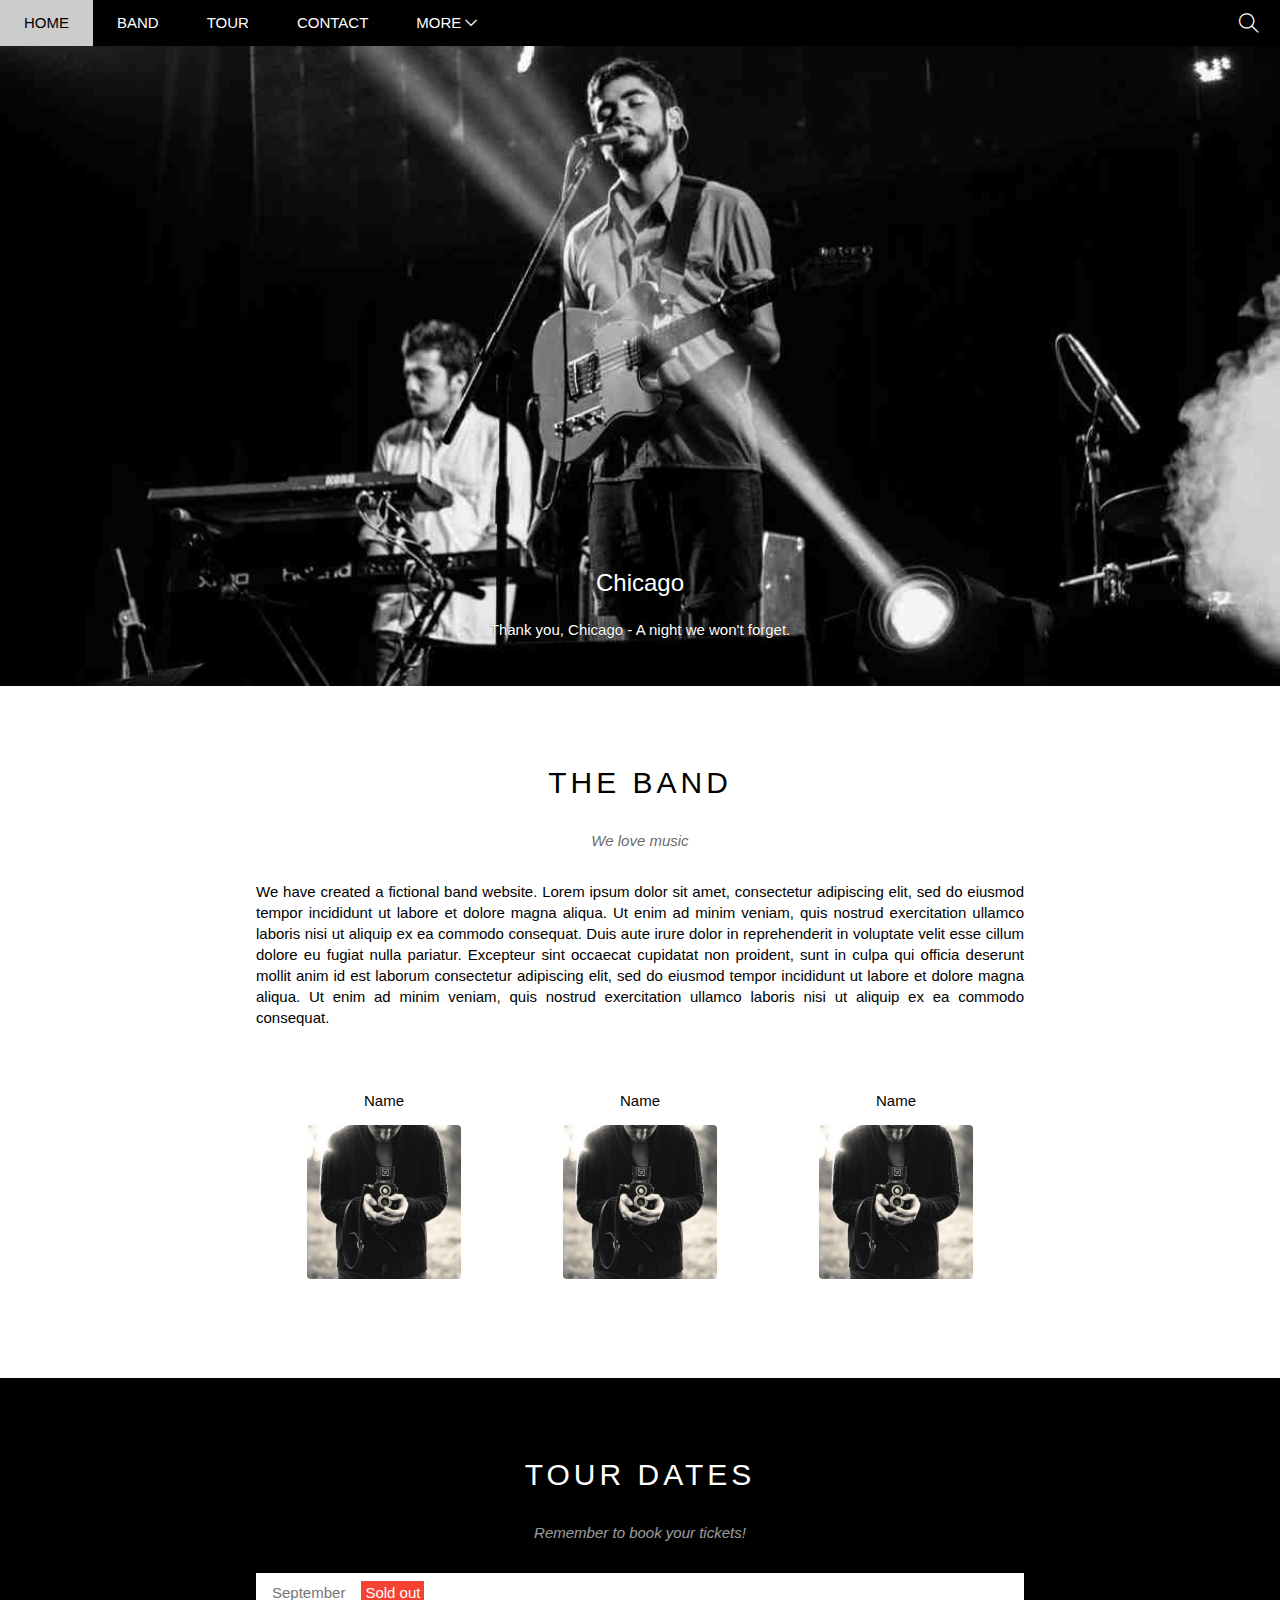
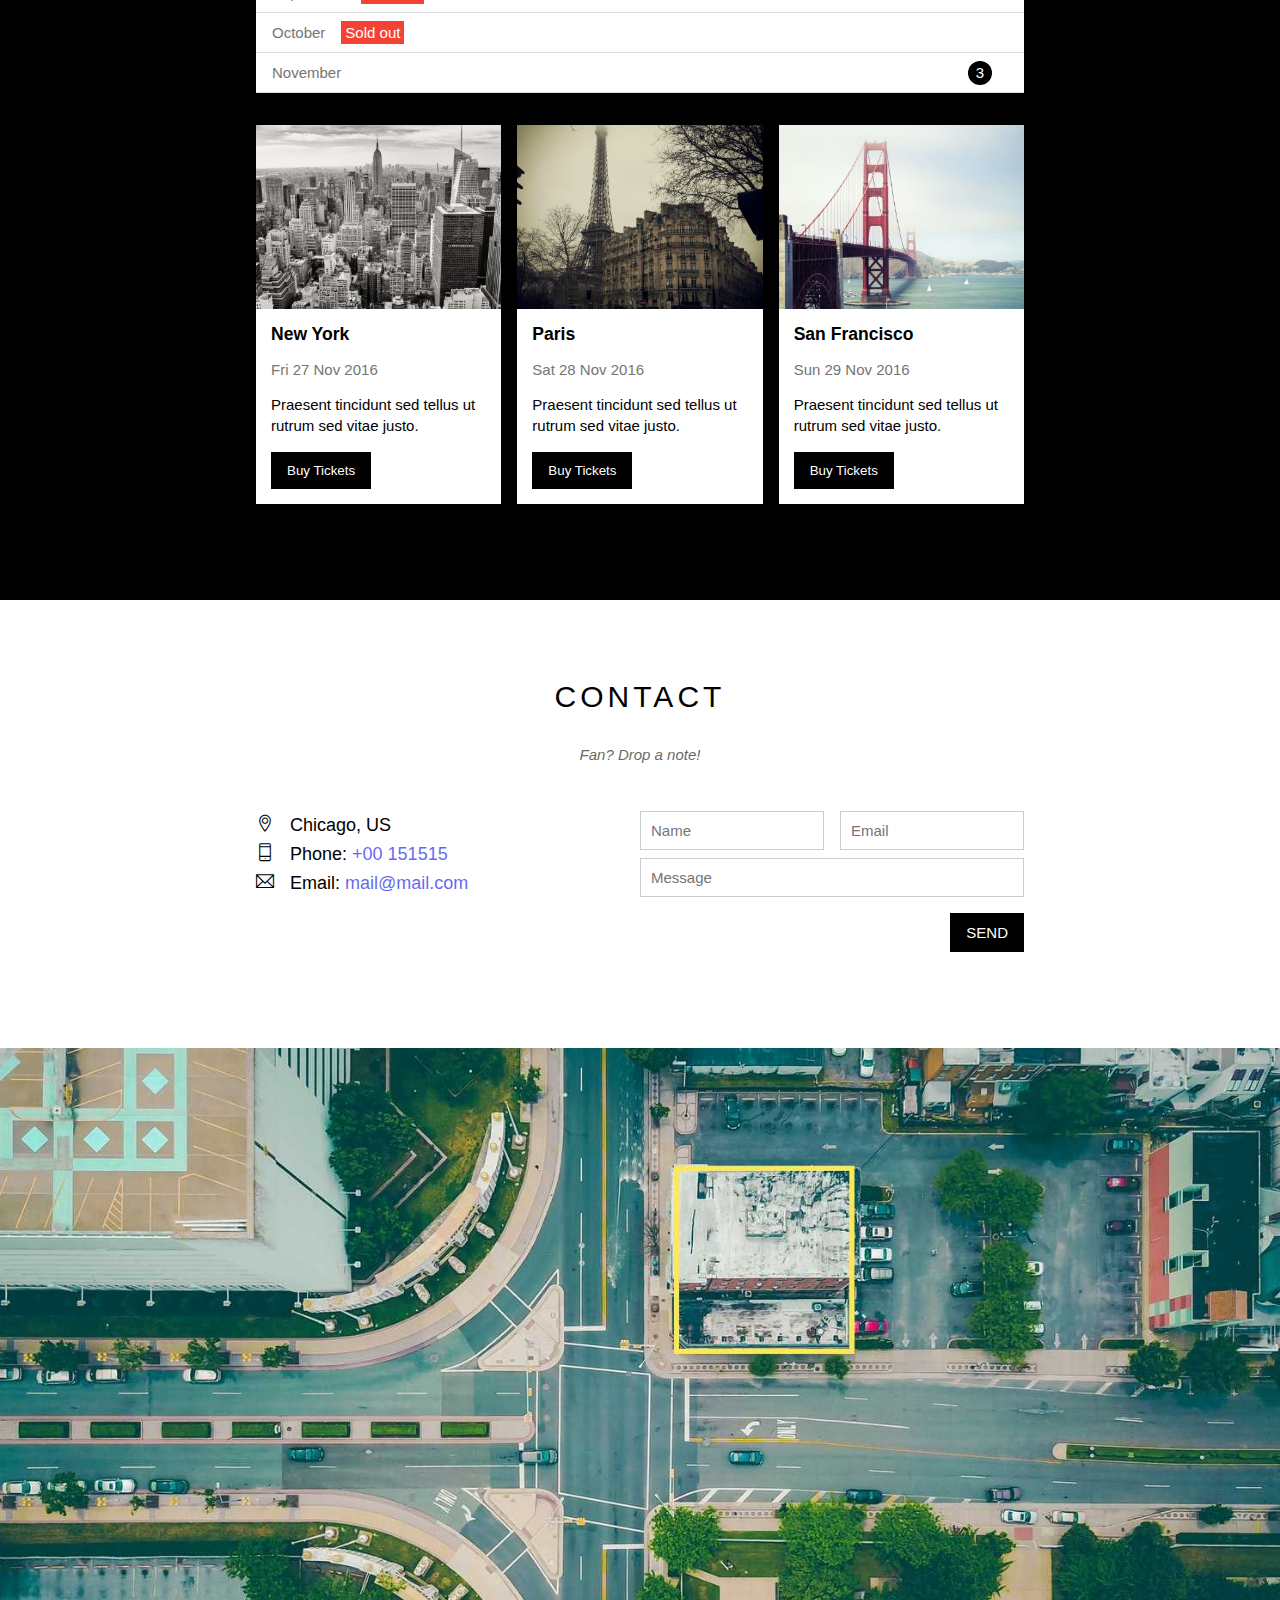
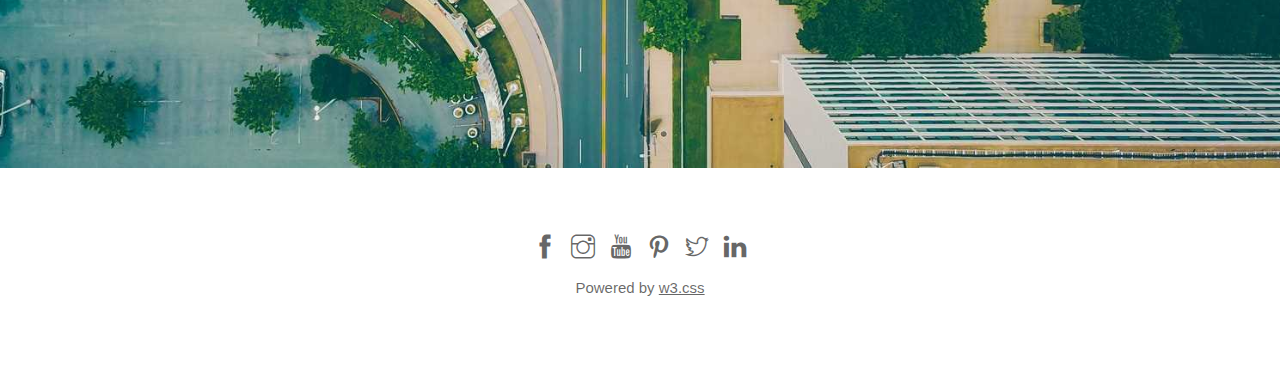
<file: 1-w3-band/index.html>
<!DOCTYPE html>
<html lang="en">
  <head>
    <meta charset="UTF-8" />
    <meta http-equiv="X-UA-Compatible" content="IE=edge" />
    <meta name="viewport" content="width=device-width, initial-scale=1.0" />
    <title>W3 Shools - Band</title>
    <link rel="stylesheet" href="./assets/css/style.css" />
    <link
      rel="stylesheet"
      href="./assets/fonts/themify-icons/themify-icons.css"
    />
    <link rel="stylesheet" href="./assets/css/responsive.css" />
  </head>
  <body>
    <div id="main">
      <!-- Begin: Header -->
      <div id="header">
        <!-- Begin: Nav -->
        <ul id="nav" class="flexbox">
          <li class="trans03"><a href="#">Home</a></li>
          <li class="trans03"><a href="#band">Band</a></li>
          <li class="trans03"><a href="#tour">Tour</a></li>
          <li class="trans03"><a href="#contact">Contact</a></li>
          <li class="trans03">
            <a href="#">
              More
              <i class="ti-angle-down nav-icon"></i>
            </a>
            <ul class="sub-nav w-full">
              <li class="flexbox"><a href="#">Merchandise</a></li>
              <li class="flexbox"><a href="#">Extras</a></li>
              <li class="flexbox"><a href="#">Media</a></li>
            </ul>
          </li>
        </ul>
        <!-- End: Nav -->

        <!-- Begin: Search Button -->
        <div class="search-btn flexbox js-mobile-menu">
          <i class="ti-search search-icon"></i>
          <i class="ti-menu mobile-menu-icon"></i>
        </div>
        <!-- End: Search Button -->
      </div>
      <!-- End: Header -->

      <!-- Begin: Slider -->
      <div id="slider">
        <div class="slide-active">
          <div class="text-content text-center w-full">
            <h2 class="text-heading mb24">Chicago</h2>
            <p class="text-description">
              Thank you, Chicago - A night we won't forget.
            </p>
          </div>
        </div>
        <div class="slide-hidden">
          <div class="text-content text-center w-full">
            <h2 class="text-heading mb24">Los Angeles</h2>
            <p class="text-description">
              We had the best time playing at Venice Beach!
            </p>
          </div>
        </div>
        <div class="slide-hidden">
          <div class="text-content text-center w-full">
            <h2 class="text-heading mb24">New York</h2>
            <p class="text-description">
              The atmosphere in New York is lorem ipsum.
            </p>
          </div>
        </div>
      </div>
      <!-- End: Slider -->

      <!-- Begin: Content -->
      <div id="content">
        <!-- About Section -->
        <div id="band">
          <div class="container p-t-b64">
            <h2 class="section-heading p-t-b16 font-header text-center">
              THE BAND
            </h2>
            <p class="section-sub-heading p-t-b16 text-center">We love music</p>
            <p class="band-description p-t-b16">
              We have created a fictional band website. Lorem ipsum dolor sit
              amet, consectetur adipiscing elit, sed do eiusmod tempor
              incididunt ut labore et dolore magna aliqua. Ut enim ad minim
              veniam, quis nostrud exercitation ullamco laboris nisi ut aliquip
              ex ea commodo consequat. Duis aute irure dolor in reprehenderit in
              voluptate velit esse cillum dolore eu fugiat nulla pariatur.
              Excepteur sint occaecat cupidatat non proident, sunt in culpa qui
              officia deserunt mollit anim id est laborum consectetur adipiscing
              elit, sed do eiusmod tempor incididunt ut labore et dolore magna
              aliqua. Ut enim ad minim veniam, quis nostrud exercitation ullamco
              laboris nisi ut aliquip ex ea commodo consequat.
            </p>
            <div class="band-list flexbox p-t-b32">
              <div class="band-member text-center">
                <p class="band-member-name p-t-b16">Name</p>
                <img
                  src="./assets/img/band/member-1.jpg"
                  alt="Name"
                  class="band-member-img"
                />
              </div>
              <div class="band-member text-center">
                <p class="band-member-name p-t-b16">Name</p>
                <img
                  src="./assets/img/band/member-1.jpg"
                  alt="Name"
                  class="band-member-img"
                />
              </div>
              <div class="band-member text-center">
                <p class="band-member-name p-t-b16">Name</p>
                <img
                  src="./assets/img/band/member-1.jpg"
                  alt="Name"
                  class="band-member-img"
                />
              </div>
            </div>
          </div>
        </div>
        <!-- Tour Section -->
        <div id="tour" class="w-full">
          <div class="container p-t-b64">
            <h2 class="section-heading p-t-b16 font-header text-center">
              TOUR DATES
            </h2>
            <p class="section-sub-heading p-t-b16 text-center">
              Remember to book your tickets!
            </p>
            <!-- Ticket List -->
            <ul class="ticket-list mt16">
              <li class="flexbox">
                September <span class="sold-out">Sold out</span>
              </li>
              <li class="flexbox">
                October <span class="sold-out">Sold out</span>
              </li>
              <li class="flexbox">
                November <span class="quantity mr32 text-center">3</span>
              </li>
            </ul>
            <!-- Place List -->
            <div class="place-list flexbox p-t-b32">
              <div class="place-item">
                <img
                  src="./assets/img/places/place-1.jpg"
                  alt="New York"
                  class="place-img w-full"
                />
                <div class="place-content">
                  <h3 class="place-heading">New York</h3>
                  <div class="place-time p-t-b16">Fri 27 Nov 2016</div>
                  <div class="place-description mb16">
                    Praesent tincidunt sed tellus ut rutrum sed vitae justo.
                  </div>
                  <button class="js-place-btn trans03 submit-btn">
                    Buy Tickets
                  </button>
                </div>
              </div>

              <div class="place-item">
                <img
                  src="./assets/img/places/place-2.jpg"
                  alt="New York"
                  class="place-img w-full"
                />
                <div class="place-content">
                  <h3 class="place-heading">Paris</h3>
                  <div class="place-time p-t-b16">Sat 28 Nov 2016</div>
                  <div class="place-description mb16">
                    Praesent tincidunt sed tellus ut rutrum sed vitae justo.
                  </div>
                  <button class="js-place-btn trans03 submit-btn">
                    Buy Tickets
                  </button>
                </div>
              </div>

              <div class="place-item">
                <img
                  src="./assets/img/places/place-3.jpg"
                  alt="New York"
                  class="place-img w-full"
                />
                <div class="place-content">
                  <h3 class="place-heading">San Francisco</h3>
                  <div class="place-time p-t-b16">Sun 29 Nov 2016</div>
                  <div class="place-description mb16">
                    Praesent tincidunt sed tellus ut rutrum sed vitae justo.
                  </div>
                  <button class="js-place-btn trans03 submit-btn">
                    Buy Tickets
                  </button>
                </div>
              </div>
            </div>
          </div>
        </div>
        <!-- Contact Section -->
        <div id="contact">
          <div class="container p-t-b64">
            <h2 class="section-heading p-t-b16 font-header text-center">
              CONTACT
            </h2>
            <p class="section-sub-heading p-t-b16 text-center">
              Fan? Drop a note!
            </p>
            <!-- Begin: Contact content -->
            <div class="contact-content flexbox p-t-b32">
              <div class="contact-info w-haft s-width-full">
                <p><i class="ti-location-pin"></i>Chicago, US</p>
                <p>
                  <i class="ti-mobile"></i>Phone:
                  <a class="trans03" href="tel:++00 151515">+00 151515</a>
                </p>
                <p>
                  <i class="ti-email"></i>Email:
                  <a class="trans03" href="mailto:mail@mail.com"
                    >mail@mail.com</a
                  >
                </p>
              </div>

              <form action="" class="contact-form w-haft s-width-full s-mt16">
                <div class="contact-name-email flexbox">
                  <input
                    type="text"
                    placeholder="Name"
                    required
                    class="form-control s-width-full"
                  />
                  <input
                    type="email"
                    placeholder="Email"
                    required
                    class="form-control s-width-full s-mt8"
                  />
                </div>
                <div class="contact-message mt8">
                  <input
                    type="text"
                    placeholder="Message"
                    class="form-control w-full"
                    required
                  />
                </div>
                <div class="contact-submit-btn mt16">
                  <button type="submit" class="submit-btn trans03 font-normal">
                    SEND
                  </button>
                </div>
              </form>
            </div>
            <!-- End: Contact content -->
          </div>

          <!-- Begin: Map content -->
          <div class="content-map">
            <img src="./assets/img/map.jpg" alt="Map" class="w-full" />
          </div>
          <!-- Begin: Map content -->
        </div>
      </div>
      <!-- End: Content -->

      <!-- Begin: Footer -->
      <div id="footer" class="container p-t-b64 text-center">
        <div class="footer-media">
          <a href="#"><i class="ti-facebook"></i></a>
          <a href="#"><i class="ti-instagram"></i></a>
          <a href="#"><i class="ti-youtube"></i></a>
          <a href="#"><i class="ti-pinterest"></i></a>
          <a href="#"><i class="ti-twitter"></i></a>
          <a href="#"><i class="ti-linkedin"></i></a>
        </div>
        <p class="copyright p-t-b16">Powered by <a href="#">w3.css</a></p>
      </div>
      <!-- End: Footer -->

      <!-- Begin: Modal Form -->
      <div id="modal">
        <div class="modal-container js-modal-container">
          <div class="modal-close js-modal-close"><i class="ti-close"></i></div>
          <div class="modal-heading flexbox font-header">
            <i class="ti-bag mr16"></i>
            Tickets
          </div>

          <div class="modal-content">
            <label for="modal-quantity" class="modal-quantity">
              <i class="ti-shopping-cart"></i>
              Tickets, $15 per person</label
            >
            <input
              id="modal-quantity"
              type="text"
              placeholder="How many?"
              class="modal-input w-full"
            />
            <label for="modal-email" class="modal-email">
              <i class="ti-user"></i>
              Send to</label
            >
            <input
              id="modal-email"
              type="email"
              placeholder="Enter email"
              class="modal-input w-full"
            />
            <button class="modal-btn w-full trans03">
              Pay <i class="ti-check"></i>
            </button>
          </div>

          <div class="modal-footer">Need <a href="#">help?</a></div>
        </div>
      </div>
    </div>
    <!-- End: Modal Form -->
  </body>
  <script>
    const btnBuyTicketList = document.querySelectorAll(".js-place-btn");
    const modal = document.querySelector("#modal");
    const modalBtnClose = document.querySelector(".js-modal-close");
    const modalContainer = document.querySelector(".js-modal-container");

    for (const btnBuyTicket of btnBuyTicketList) {
      btnBuyTicket.addEventListener("click", () => {
        modal.classList.add("open");
      });
    }

    modalBtnClose.addEventListener("click", () => {
      modal.classList.remove("open");
    });

    modalContainer.addEventListener("click", (event) => {
      event.stopPropagation();
    });

    modal.addEventListener("click", () => {
      modal.classList.remove("open");
    });
  </script>
  <script>
    const mobileMenu = document.querySelector(".js-mobile-menu");
    const header = document.querySelector("#header");
    const menuList = document.querySelectorAll("#nav > li");
    const main = document.querySelector("#main");

    // show Menu in Mobile
    mobileMenu.addEventListener("click", (event) => {
      event.stopPropagation();

      if (header.style.overflow == "visible")
        return (header.style.overflow = "hidden");
      header.style.overflow = "visible";
    });

    // close Menu Mobile when click into navigation menu
    for (const menu of menuList) {
      menu.addEventListener("click", (event) => {
        event.stopPropagation();
        const childList = menu.children;
        for (let i = 0; i < childList.length; i++) {
          const isSubMenu = childList[i].classList.contains("sub-nav");
          if (isSubMenu) return event.preventDefault();
        }
        header.style.overflow = "hidden";
      });
    }

    // close Menu Mobile when click other content
    main.addEventListener("click", () => {
      header.style.overflow = "hidden";
    });
  </script>
</html>
</file>
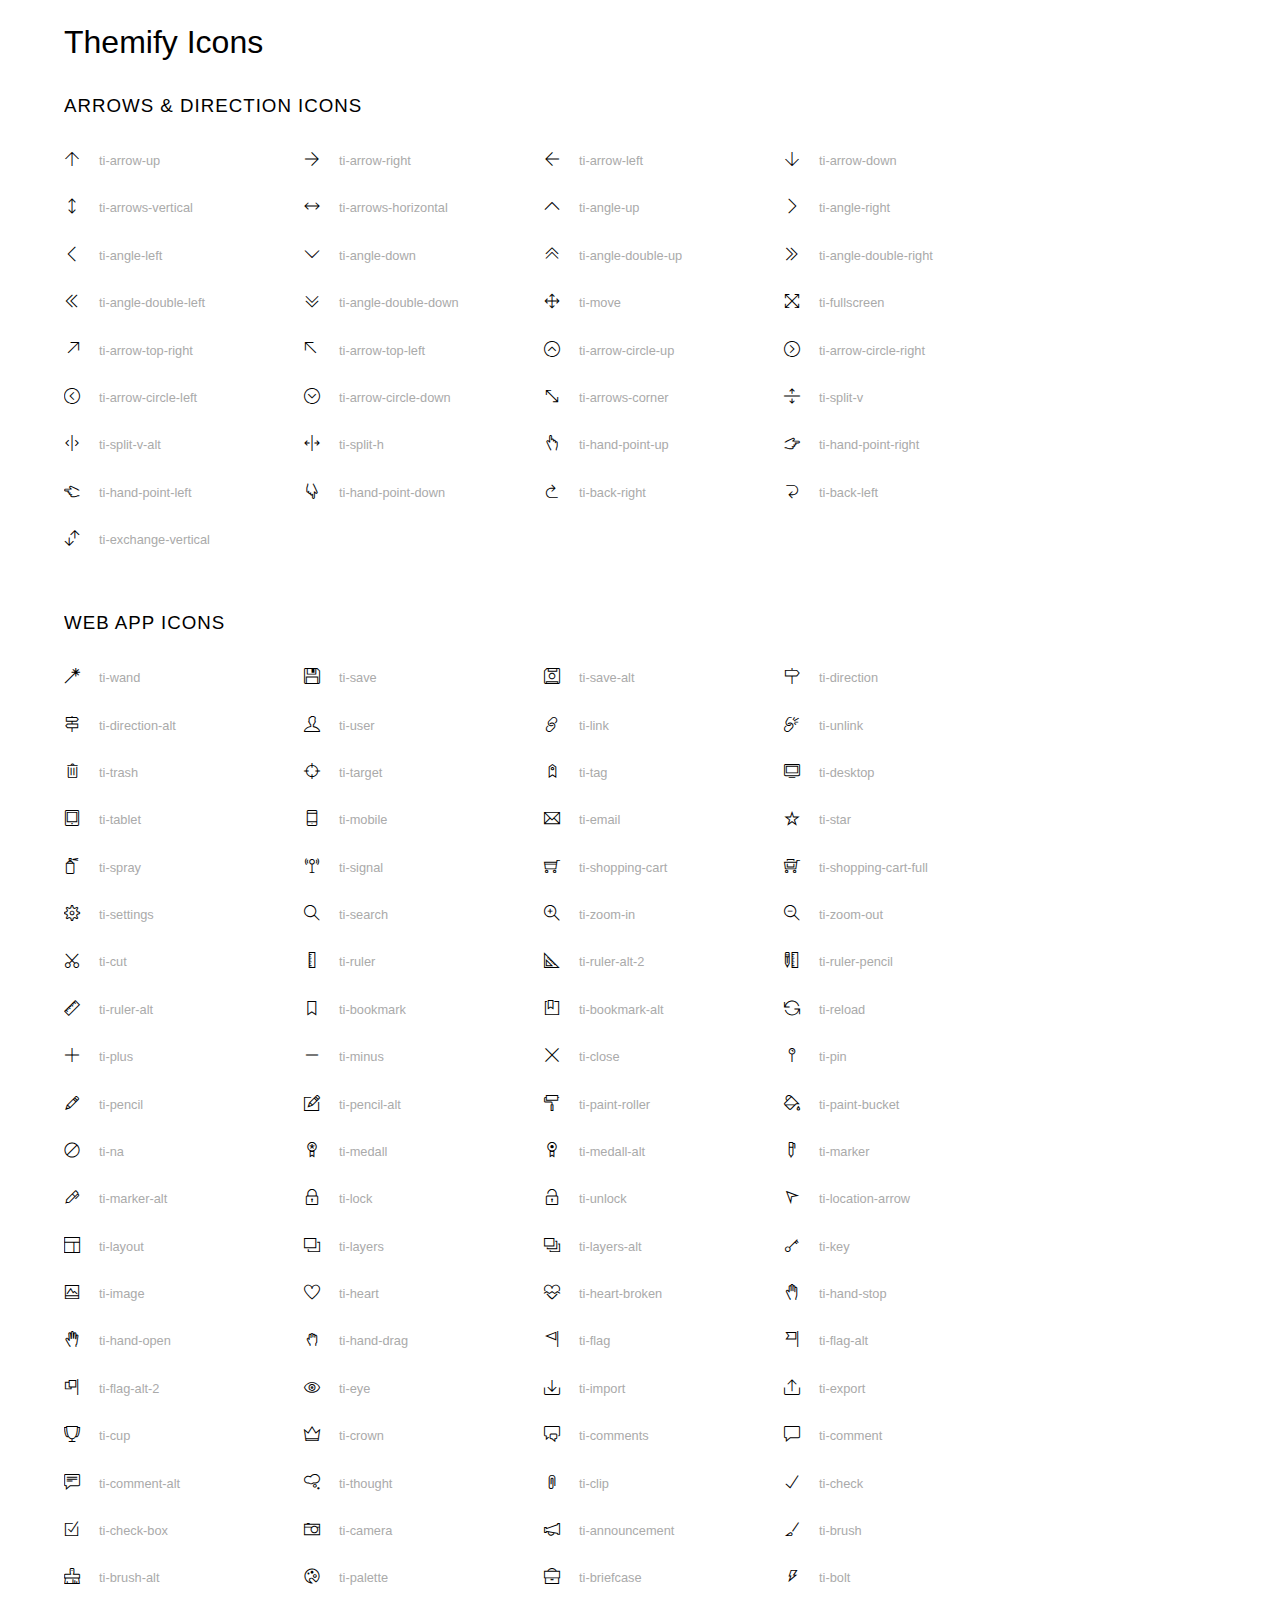
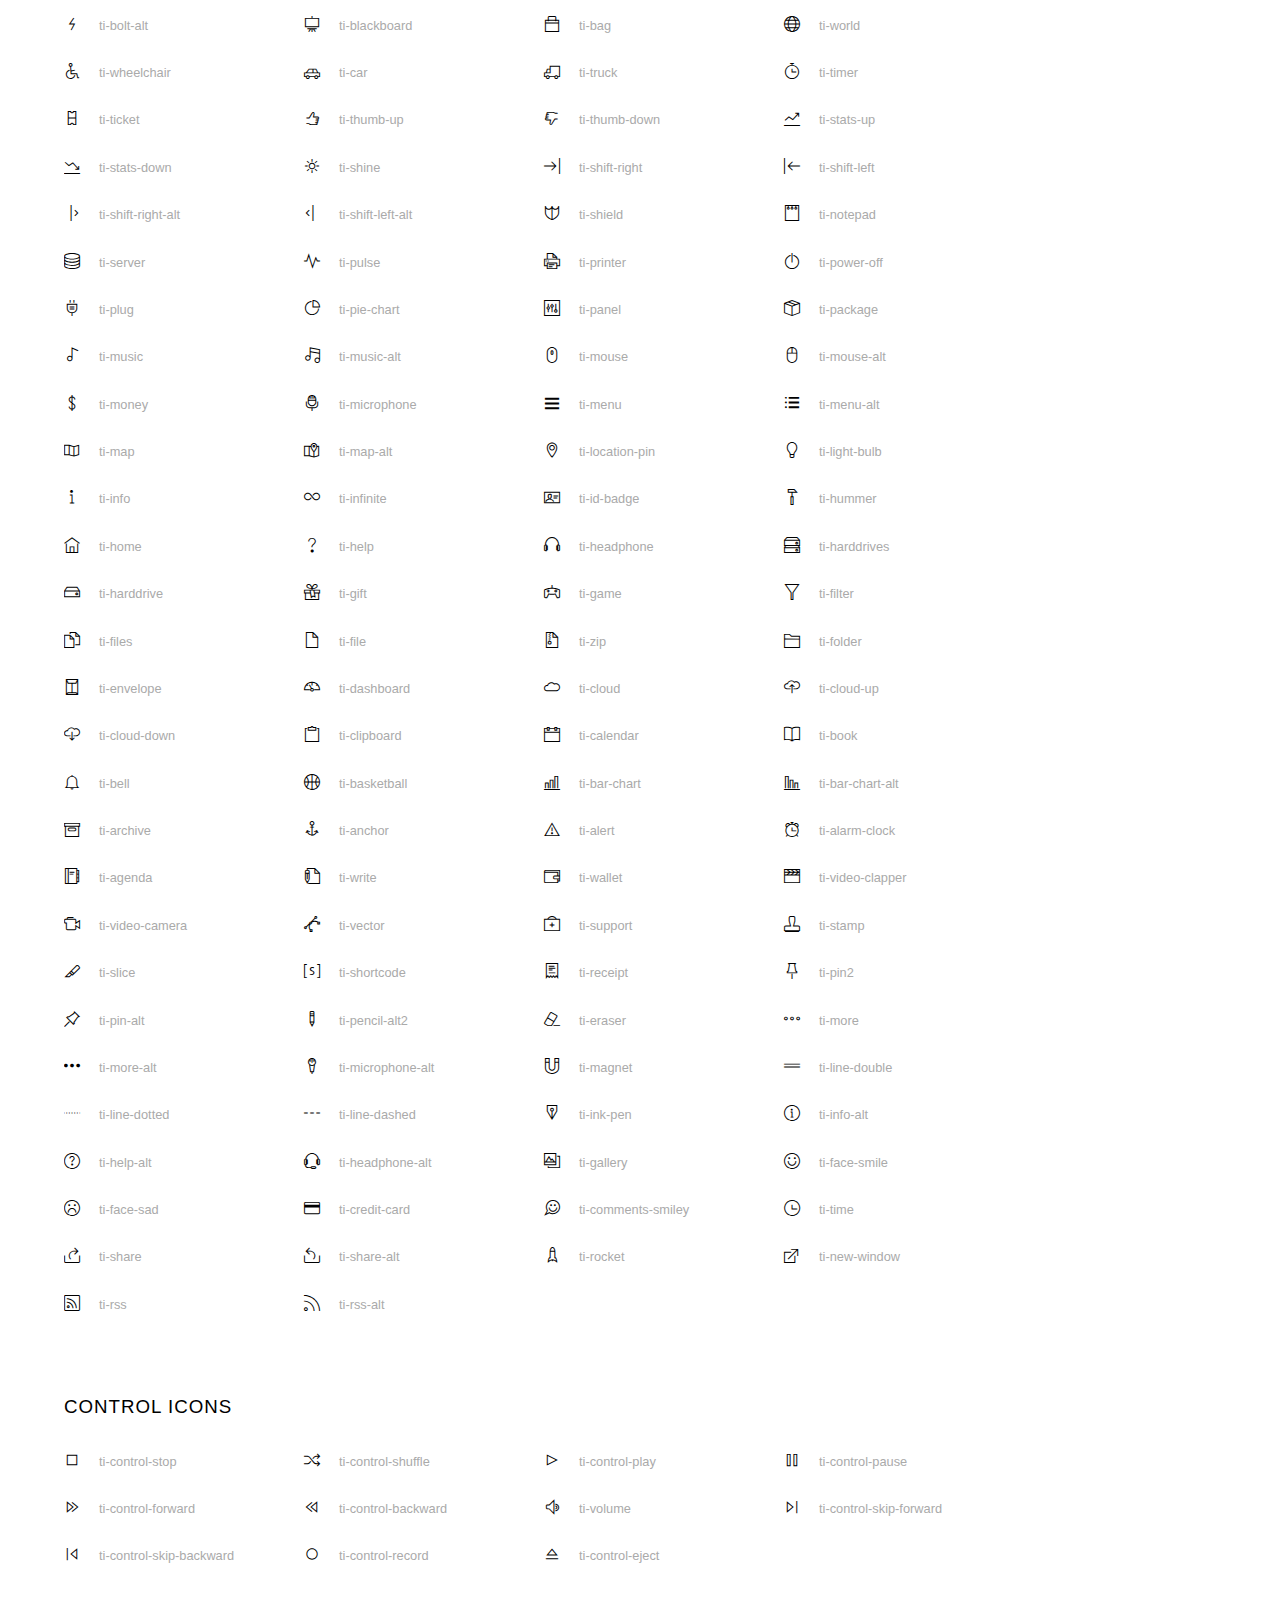
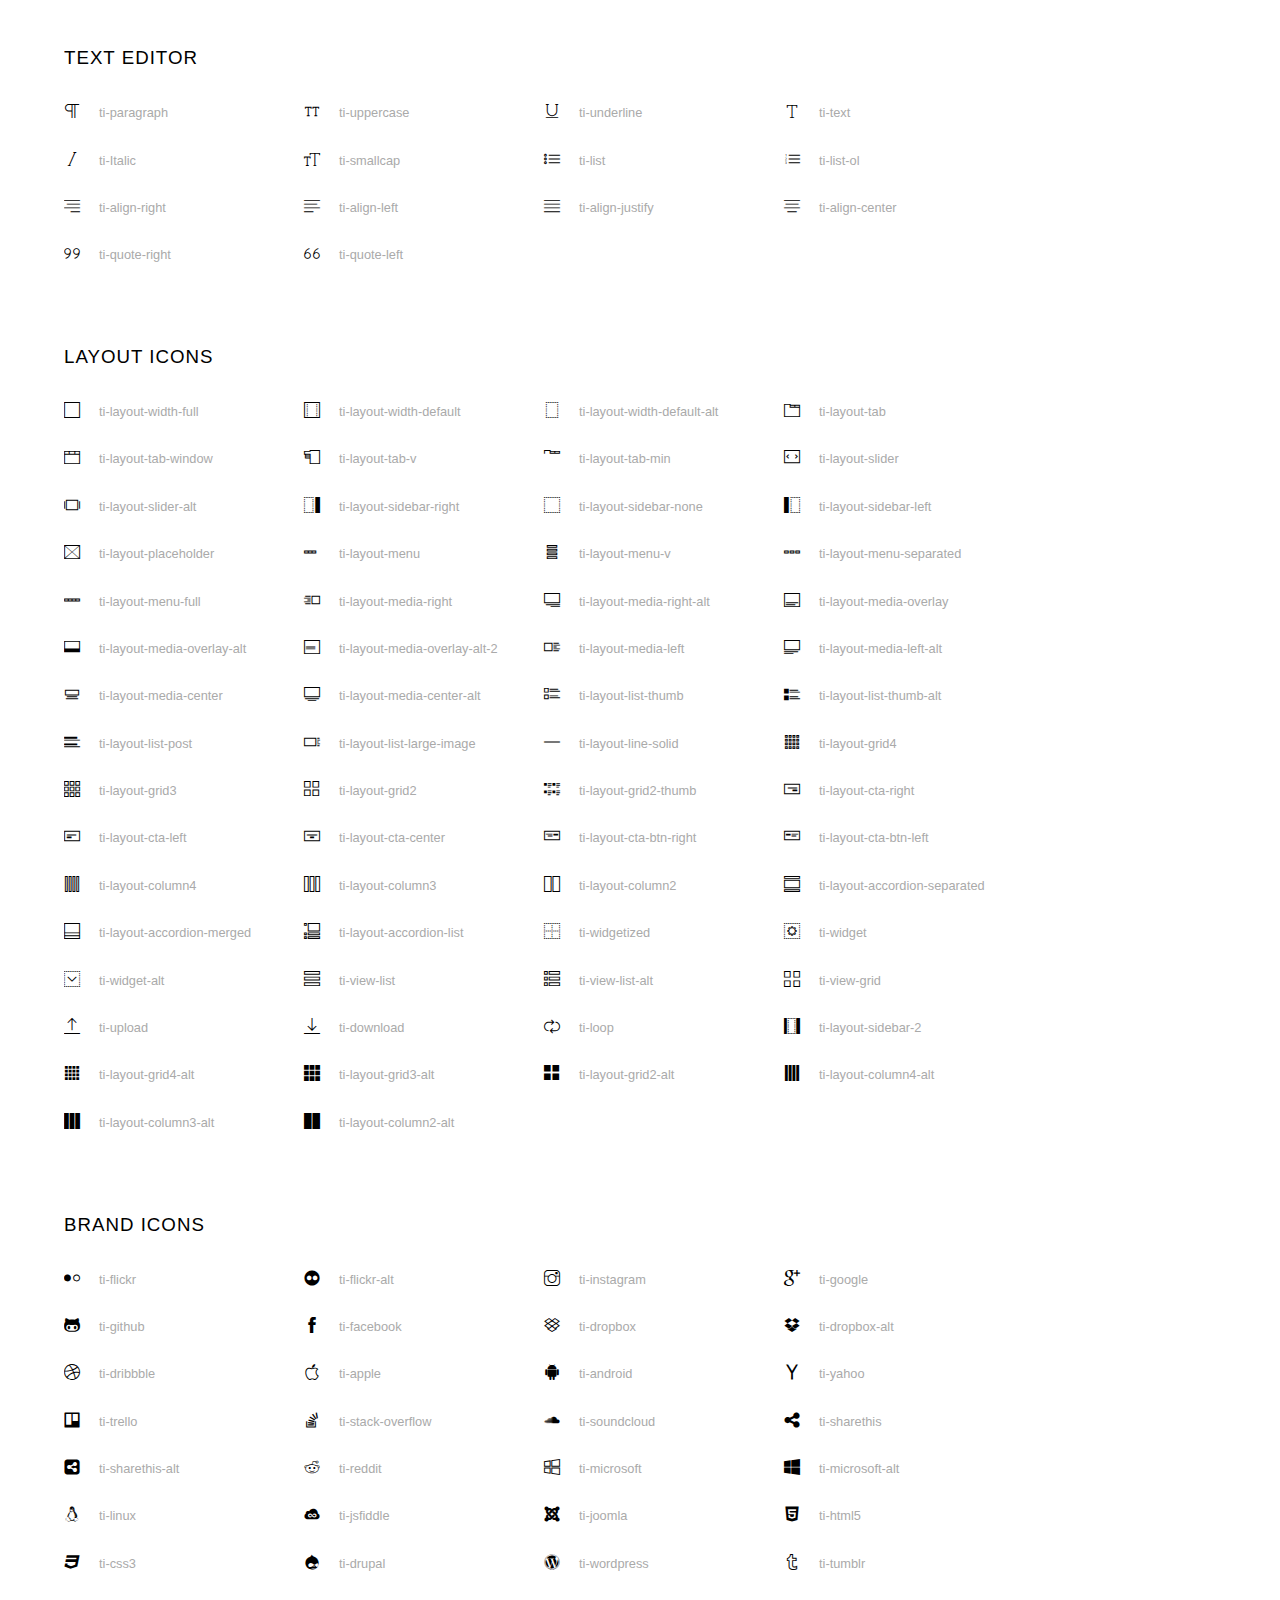
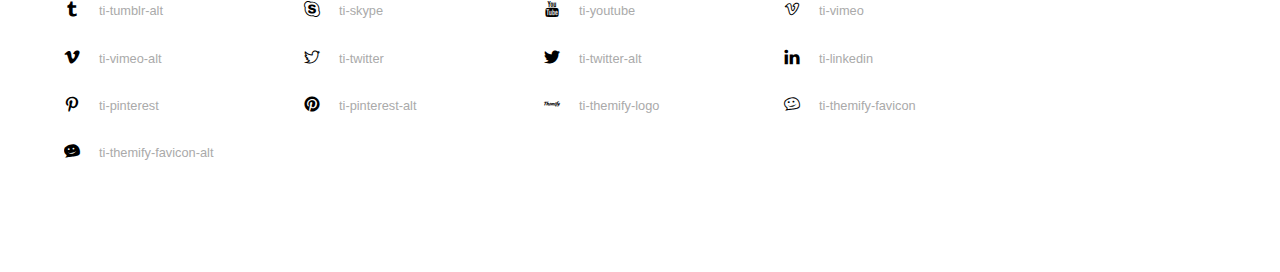
<file: 1-w3-band/assets/fonts/themify-icons/index.html>
<!doctype html>
<html>
<head>
	<meta charset="utf-8">
	<title>Themify Icon Font</title>
	<meta name="viewport" content="width=device-width">
	<link rel="stylesheet" href="demo-files/demo.css">
	<link rel="stylesheet" href="themify-icons.css">
	<!--[if lt IE 8]><!-->
	<link rel="stylesheet" href="ie7/ie7.css">
	<!--<![endif]-->
</head>
<body>
	<h1>Themify Icons</h1>

	<div class="icon-section">

		<div class="icon-section">
			<h3>Arrows &amp; Direction Icons </h3>

			<div class="icon-container">
				<span class="ti-arrow-up"></span><span class="icon-name"> ti-arrow-up</span>
			</div>
			<div class="icon-container">
				<span class="ti-arrow-right"></span><span class="icon-name"> ti-arrow-right</span>
			</div>
			<div class="icon-container">
				<span class="ti-arrow-left"></span><span class="icon-name"> ti-arrow-left</span>
			</div>
			<div class="icon-container">
				<span class="ti-arrow-down"></span><span class="icon-name"> ti-arrow-down</span>
			</div>
			<div class="icon-container">
				<span class="ti-arrows-vertical"></span><span class="icon-name"> ti-arrows-vertical</span>
			</div>
			<div class="icon-container">
				<span class="ti-arrows-horizontal"></span><span class="icon-name"> ti-arrows-horizontal</span>
			</div>
			<div class="icon-container">
				<span class="ti-angle-up"></span><span class="icon-name"> ti-angle-up</span>
			</div>
			<div class="icon-container">
				<span class="ti-angle-right"></span><span class="icon-name"> ti-angle-right</span>
			</div>
			<div class="icon-container">
				<span class="ti-angle-left"></span><span class="icon-name"> ti-angle-left</span>
			</div>
			<div class="icon-container">
				<span class="ti-angle-down"></span><span class="icon-name"> ti-angle-down</span>
			</div>	
			<div class="icon-container">
				<span class="ti-angle-double-up"></span><span class="icon-name"> ti-angle-double-up</span>
			</div>
			<div class="icon-container">
				<span class="ti-angle-double-right"></span><span class="icon-name"> ti-angle-double-right</span>
			</div>
			<div class="icon-container">
				<span class="ti-angle-double-left"></span><span class="icon-name"> ti-angle-double-left</span>
			</div>
			<div class="icon-container">
				<span class="ti-angle-double-down"></span><span class="icon-name"> ti-angle-double-down</span>
			</div>					
			<div class="icon-container">
				<span class="ti-move"></span><span class="icon-name"> ti-move</span>
			</div>
			<div class="icon-container">
				<span class="ti-fullscreen"></span><span class="icon-name"> ti-fullscreen</span>
			</div>
			<div class="icon-container">
				<span class="ti-arrow-top-right"></span><span class="icon-name"> ti-arrow-top-right</span>
			</div>
			<div class="icon-container">
				<span class="ti-arrow-top-left"></span><span class="icon-name"> ti-arrow-top-left</span>
			</div>
			<div class="icon-container">
				<span class="ti-arrow-circle-up"></span><span class="icon-name"> ti-arrow-circle-up</span>
			</div>
			<div class="icon-container">
				<span class="ti-arrow-circle-right"></span><span class="icon-name"> ti-arrow-circle-right</span>
			</div>
			<div class="icon-container">
				<span class="ti-arrow-circle-left"></span><span class="icon-name"> ti-arrow-circle-left</span>
			</div>
			<div class="icon-container">
				<span class="ti-arrow-circle-down"></span><span class="icon-name"> ti-arrow-circle-down</span>
			</div>
			<div class="icon-container">
				<span class="ti-arrows-corner"></span><span class="icon-name"> ti-arrows-corner</span>
			</div>
			<div class="icon-container">
				<span class="ti-split-v"></span><span class="icon-name"> ti-split-v</span>
			</div>

			<div class="icon-container">
				<span class="ti-split-v-alt"></span><span class="icon-name"> ti-split-v-alt</span>
			</div>
			<div class="icon-container">
				<span class="ti-split-h"></span><span class="icon-name"> ti-split-h</span>
			</div>
			<div class="icon-container">
				<span class="ti-hand-point-up"></span><span class="icon-name"> ti-hand-point-up</span>
			</div>
			<div class="icon-container">
				<span class="ti-hand-point-right"></span><span class="icon-name"> ti-hand-point-right</span>
			</div>
			<div class="icon-container">
				<span class="ti-hand-point-left"></span><span class="icon-name"> ti-hand-point-left</span>
			</div>
			<div class="icon-container">
				<span class="ti-hand-point-down"></span><span class="icon-name"> ti-hand-point-down</span>
			</div>
			<div class="icon-container">
				<span class="ti-back-right"></span><span class="icon-name"> ti-back-right</span>
			</div>
			<div class="icon-container">
				<span class="ti-back-left"></span><span class="icon-name"> ti-back-left</span>
			</div>
			<div class="icon-container">
				<span class="ti-exchange-vertical"></span><span class="icon-name"> ti-exchange-vertical</span>
			</div>

		</div> <!-- Arrows Icons -->



		<h3>Web App Icons</h3>
		
		<div class="icon-section">

			<div class="icon-container">
				<span class="ti-wand"></span><span class="icon-name"> ti-wand</span>
			</div>
			<div class="icon-container">
				<span class="ti-save"></span><span class="icon-name"> ti-save</span>
			</div>
			<div class="icon-container">
				<span class="ti-save-alt"></span><span class="icon-name"> ti-save-alt</span>
			</div>

			<div class="icon-container">
				<span class="ti-direction"></span><span class="icon-name"> ti-direction</span>
			</div>
			<div class="icon-container">
				<span class="ti-direction-alt"></span><span class="icon-name"> ti-direction-alt</span>
			</div>
			<div class="icon-container">
				<span class="ti-user"></span><span class="icon-name"> ti-user</span>
			</div>
			<div class="icon-container">
				<span class="ti-link"></span><span class="icon-name"> ti-link</span>
			</div>
			<div class="icon-container">
				<span class="ti-unlink"></span><span class="icon-name"> ti-unlink</span>
			</div>
			<div class="icon-container">
				<span class="ti-trash"></span><span class="icon-name"> ti-trash</span>
			</div>
			<div class="icon-container">
				<span class="ti-target"></span><span class="icon-name"> ti-target</span>
			</div>
			<div class="icon-container">
				<span class="ti-tag"></span><span class="icon-name"> ti-tag</span>
			</div>
			<div class="icon-container">
				<span class="ti-desktop"></span><span class="icon-name"> ti-desktop</span>
			</div>
			<div class="icon-container">
				<span class="ti-tablet"></span><span class="icon-name"> ti-tablet</span>
			</div>
			<div class="icon-container">
				<span class="ti-mobile"></span><span class="icon-name"> ti-mobile</span>
			</div>
			<div class="icon-container">
				<span class="ti-email"></span><span class="icon-name"> ti-email</span>
			</div>	
			<div class="icon-container">
				<span class="ti-star"></span><span class="icon-name"> ti-star</span>
			</div>
			<div class="icon-container">
				<span class="ti-spray"></span><span class="icon-name"> ti-spray</span>
			</div>
			<div class="icon-container">
				<span class="ti-signal"></span><span class="icon-name"> ti-signal</span>
			</div>
			<div class="icon-container">
				<span class="ti-shopping-cart"></span><span class="icon-name"> ti-shopping-cart</span>
			</div>
			<div class="icon-container">
				<span class="ti-shopping-cart-full"></span><span class="icon-name"> ti-shopping-cart-full</span>
			</div>
			<div class="icon-container">
				<span class="ti-settings"></span><span class="icon-name"> ti-settings</span>
			</div>
			<div class="icon-container">
				<span class="ti-search"></span><span class="icon-name"> ti-search</span>
			</div>
			<div class="icon-container">
				<span class="ti-zoom-in"></span><span class="icon-name"> ti-zoom-in</span>
			</div>
			<div class="icon-container">
				<span class="ti-zoom-out"></span><span class="icon-name"> ti-zoom-out</span>
			</div>
			<div class="icon-container">
				<span class="ti-cut"></span><span class="icon-name"> ti-cut</span>
			</div>
			<div class="icon-container">
				<span class="ti-ruler"></span><span class="icon-name"> ti-ruler</span>
			</div>
			<div class="icon-container">
				<span class="ti-ruler-alt-2"></span><span class="icon-name"> ti-ruler-alt-2</span>
			</div>			
			<div class="icon-container">
				<span class="ti-ruler-pencil"></span><span class="icon-name"> ti-ruler-pencil</span>
			</div>
			<div class="icon-container">
				<span class="ti-ruler-alt"></span><span class="icon-name"> ti-ruler-alt</span>
			</div>
			<div class="icon-container">
				<span class="ti-bookmark"></span><span class="icon-name"> ti-bookmark</span>
			</div>
			<div class="icon-container">
				<span class="ti-bookmark-alt"></span><span class="icon-name"> ti-bookmark-alt</span>
			</div>
			<div class="icon-container">
				<span class="ti-reload"></span><span class="icon-name"> ti-reload</span>
			</div>
			<div class="icon-container">
				<span class="ti-plus"></span><span class="icon-name"> ti-plus</span>
			</div>
			<div class="icon-container">
				<span class="ti-minus"></span><span class="icon-name"> ti-minus</span>
			</div>
			<div class="icon-container">
				<span class="ti-close"></span><span class="icon-name"> ti-close</span>
			</div>			
			<div class="icon-container">
				<span class="ti-pin"></span><span class="icon-name"> ti-pin</span>
			</div>
			<div class="icon-container">
				<span class="ti-pencil"></span><span class="icon-name"> ti-pencil</span>
			</div>
					
		  	<div class="icon-container">
				<span class="ti-pencil-alt"></span><span class="icon-name"> ti-pencil-alt</span>
			</div>
			<div class="icon-container">
				<span class="ti-paint-roller"></span><span class="icon-name"> ti-paint-roller</span>
			</div>
			<div class="icon-container">
				<span class="ti-paint-bucket"></span><span class="icon-name"> ti-paint-bucket</span>
			</div>
			<div class="icon-container">
				<span class="ti-na"></span><span class="icon-name"> ti-na</span>
			</div>
			<div class="icon-container">
				<span class="ti-medall"></span><span class="icon-name"> ti-medall</span>
			</div>
			<div class="icon-container">
				<span class="ti-medall-alt"></span><span class="icon-name"> ti-medall-alt</span>
			</div>
			<div class="icon-container">
				<span class="ti-marker"></span><span class="icon-name"> ti-marker</span>
			</div>
			<div class="icon-container">
				<span class="ti-marker-alt"></span><span class="icon-name"> ti-marker-alt</span>
			</div>

			<div class="icon-container">
				<span class="ti-lock"></span><span class="icon-name"> ti-lock</span>
			</div>
			<div class="icon-container">
				<span class="ti-unlock"></span><span class="icon-name"> ti-unlock</span>
			</div>
			<div class="icon-container">
				<span class="ti-location-arrow"></span><span class="icon-name"> ti-location-arrow</span>
			</div>
			<div class="icon-container">
				<span class="ti-layout"></span><span class="icon-name"> ti-layout</span>
			</div>
			<div class="icon-container">
				<span class="ti-layers"></span><span class="icon-name"> ti-layers</span>
			</div>
			<div class="icon-container">
				<span class="ti-layers-alt"></span><span class="icon-name"> ti-layers-alt</span>
			</div>
			<div class="icon-container">
				<span class="ti-key"></span><span class="icon-name"> ti-key</span>
			</div>
			<div class="icon-container">
				<span class="ti-image"></span><span class="icon-name"> ti-image</span>
			</div>
			<div class="icon-container">
				<span class="ti-heart"></span><span class="icon-name"> ti-heart</span>
			</div>
			<div class="icon-container">
				<span class="ti-heart-broken"></span><span class="icon-name"> ti-heart-broken</span>
			</div>
			<div class="icon-container">
				<span class="ti-hand-stop"></span><span class="icon-name"> ti-hand-stop</span>
			</div>
			<div class="icon-container">
				<span class="ti-hand-open"></span><span class="icon-name"> ti-hand-open</span>
			</div>
			<div class="icon-container">
				<span class="ti-hand-drag"></span><span class="icon-name"> ti-hand-drag</span>
			</div>
			<div class="icon-container">
				<span class="ti-flag"></span><span class="icon-name"> ti-flag</span>
			</div>
			<div class="icon-container">
				<span class="ti-flag-alt"></span><span class="icon-name"> ti-flag-alt</span>
			</div>
			<div class="icon-container">
				<span class="ti-flag-alt-2"></span><span class="icon-name"> ti-flag-alt-2</span>
			</div>
			<div class="icon-container">
				<span class="ti-eye"></span><span class="icon-name"> ti-eye</span>
			</div>
			<div class="icon-container">
				<span class="ti-import"></span><span class="icon-name"> ti-import</span>
			</div>			
			<div class="icon-container">
				<span class="ti-export"></span><span class="icon-name"> ti-export</span>
			</div>
			<div class="icon-container">
				<span class="ti-cup"></span><span class="icon-name"> ti-cup</span>
			</div>
			<div class="icon-container">
				<span class="ti-crown"></span><span class="icon-name"> ti-crown</span>
			</div>
			<div class="icon-container">
				<span class="ti-comments"></span><span class="icon-name"> ti-comments</span>
			</div>
			<div class="icon-container">
				<span class="ti-comment"></span><span class="icon-name"> ti-comment</span>
			</div>
			<div class="icon-container">
				<span class="ti-comment-alt"></span><span class="icon-name"> ti-comment-alt</span>
			</div>
			<div class="icon-container">
				<span class="ti-thought"></span><span class="icon-name"> ti-thought</span>
			</div>			
			<div class="icon-container">
				<span class="ti-clip"></span><span class="icon-name"> ti-clip</span>
			</div>

			<div class="icon-container">
				<span class="ti-check"></span><span class="icon-name"> ti-check</span>
			</div>
			<div class="icon-container">
				<span class="ti-check-box"></span><span class="icon-name"> ti-check-box</span>
			</div>
			<div class="icon-container">
				<span class="ti-camera"></span><span class="icon-name"> ti-camera</span>
			</div>
			<div class="icon-container">
				<span class="ti-announcement"></span><span class="icon-name"> ti-announcement</span>
			</div>
			<div class="icon-container">
				<span class="ti-brush"></span><span class="icon-name"> ti-brush</span>
			</div>
			<div class="icon-container">
				<span class="ti-brush-alt"></span><span class="icon-name"> ti-brush-alt</span>
			</div>
			<div class="icon-container">
				<span class="ti-palette"></span><span class="icon-name"> ti-palette</span>
			</div>			
			<div class="icon-container">
				<span class="ti-briefcase"></span><span class="icon-name"> ti-briefcase</span>
			</div>
			<div class="icon-container">
				<span class="ti-bolt"></span><span class="icon-name"> ti-bolt</span>
			</div>
			<div class="icon-container">
				<span class="ti-bolt-alt"></span><span class="icon-name"> ti-bolt-alt</span>
			</div>
			<div class="icon-container">
				<span class="ti-blackboard"></span><span class="icon-name"> ti-blackboard</span>
			</div>
			<div class="icon-container">
				<span class="ti-bag"></span><span class="icon-name"> ti-bag</span>
			</div>
			<div class="icon-container">
				<span class="ti-world"></span><span class="icon-name"> ti-world</span>
			</div>
			<div class="icon-container">
				<span class="ti-wheelchair"></span><span class="icon-name"> ti-wheelchair</span>
			</div>
			<div class="icon-container">
				<span class="ti-car"></span><span class="icon-name"> ti-car</span>
			</div>
			<div class="icon-container">
				<span class="ti-truck"></span><span class="icon-name"> ti-truck</span>
			</div>
			<div class="icon-container">
				<span class="ti-timer"></span><span class="icon-name"> ti-timer</span>
			</div>
			<div class="icon-container">
				<span class="ti-ticket"></span><span class="icon-name"> ti-ticket</span>
			</div>
			<div class="icon-container">
				<span class="ti-thumb-up"></span><span class="icon-name"> ti-thumb-up</span>
			</div>
			<div class="icon-container">
				<span class="ti-thumb-down"></span><span class="icon-name"> ti-thumb-down</span>
			</div>

			<div class="icon-container">
				<span class="ti-stats-up"></span><span class="icon-name"> ti-stats-up</span>
			</div>
			<div class="icon-container">
				<span class="ti-stats-down"></span><span class="icon-name"> ti-stats-down</span>
			</div>
			<div class="icon-container">
				<span class="ti-shine"></span><span class="icon-name"> ti-shine</span>
			</div>
			<div class="icon-container">
				<span class="ti-shift-right"></span><span class="icon-name"> ti-shift-right</span>
			</div>
			<div class="icon-container">
				<span class="ti-shift-left"></span><span class="icon-name"> ti-shift-left</span>
			</div>

			<div class="icon-container">
				<span class="ti-shift-right-alt"></span><span class="icon-name"> ti-shift-right-alt</span>
			</div>
			<div class="icon-container">
				<span class="ti-shift-left-alt"></span><span class="icon-name"> ti-shift-left-alt</span>
			</div>
			<div class="icon-container">
				<span class="ti-shield"></span><span class="icon-name"> ti-shield</span>
			</div>
			<div class="icon-container">
				<span class="ti-notepad"></span><span class="icon-name"> ti-notepad</span>
			</div>
			<div class="icon-container">
				<span class="ti-server"></span><span class="icon-name"> ti-server</span>
			</div>

			<div class="icon-container">
				<span class="ti-pulse"></span><span class="icon-name"> ti-pulse</span>
			</div>
			<div class="icon-container">
				<span class="ti-printer"></span><span class="icon-name"> ti-printer</span>
			</div>
			<div class="icon-container">
				<span class="ti-power-off"></span><span class="icon-name"> ti-power-off</span>
			</div>
			<div class="icon-container">
				<span class="ti-plug"></span><span class="icon-name"> ti-plug</span>
			</div>
			<div class="icon-container">
				<span class="ti-pie-chart"></span><span class="icon-name"> ti-pie-chart</span>
			</div>

			<div class="icon-container">
				<span class="ti-panel"></span><span class="icon-name"> ti-panel</span>
			</div>
			<div class="icon-container">
				<span class="ti-package"></span><span class="icon-name"> ti-package</span>
			</div>
			<div class="icon-container">
				<span class="ti-music"></span><span class="icon-name"> ti-music</span>
			</div>
			<div class="icon-container">
				<span class="ti-music-alt"></span><span class="icon-name"> ti-music-alt</span>
			</div>
			<div class="icon-container">
				<span class="ti-mouse"></span><span class="icon-name"> ti-mouse</span>
			</div>
			<div class="icon-container">
				<span class="ti-mouse-alt"></span><span class="icon-name"> ti-mouse-alt</span>
			</div>
			<div class="icon-container">
				<span class="ti-money"></span><span class="icon-name"> ti-money</span>
			</div>
			<div class="icon-container">
				<span class="ti-microphone"></span><span class="icon-name"> ti-microphone</span>
			</div>
			<div class="icon-container">
				<span class="ti-menu"></span><span class="icon-name"> ti-menu</span>
			</div>
			<div class="icon-container">
				<span class="ti-menu-alt"></span><span class="icon-name"> ti-menu-alt</span>
			</div>
			<div class="icon-container">
				<span class="ti-map"></span><span class="icon-name"> ti-map</span>
			</div>
			<div class="icon-container">
				<span class="ti-map-alt"></span><span class="icon-name"> ti-map-alt</span>
			</div>

			<div class="icon-container">
				<span class="ti-location-pin"></span><span class="icon-name"> ti-location-pin</span>
			</div>

			<div class="icon-container">
				<span class="ti-light-bulb"></span><span class="icon-name"> ti-light-bulb</span>
			</div>
			<div class="icon-container">
				<span class="ti-info"></span><span class="icon-name"> ti-info</span>
			</div>
			<div class="icon-container">
				<span class="ti-infinite"></span><span class="icon-name"> ti-infinite</span>
			</div>
			<div class="icon-container">
				<span class="ti-id-badge"></span><span class="icon-name"> ti-id-badge</span>
			</div>
			<div class="icon-container">
				<span class="ti-hummer"></span><span class="icon-name"> ti-hummer</span>
			</div>
			<div class="icon-container">
				<span class="ti-home"></span><span class="icon-name"> ti-home</span>
			</div>
			<div class="icon-container">
				<span class="ti-help"></span><span class="icon-name"> ti-help</span>
			</div>
			<div class="icon-container">
				<span class="ti-headphone"></span><span class="icon-name"> ti-headphone</span>
			</div>
			<div class="icon-container">
				<span class="ti-harddrives"></span><span class="icon-name"> ti-harddrives</span>
			</div>
			<div class="icon-container">
				<span class="ti-harddrive"></span><span class="icon-name"> ti-harddrive</span>
			</div>
			<div class="icon-container">
				<span class="ti-gift"></span><span class="icon-name"> ti-gift</span>
			</div>
			<div class="icon-container">
				<span class="ti-game"></span><span class="icon-name"> ti-game</span>
			</div>
			<div class="icon-container">
				<span class="ti-filter"></span><span class="icon-name"> ti-filter</span>
			</div>
			<div class="icon-container">
				<span class="ti-files"></span><span class="icon-name"> ti-files</span>
			</div>
			<div class="icon-container">
				<span class="ti-file"></span><span class="icon-name"> ti-file</span>
			</div>
			<div class="icon-container">
				<span class="ti-zip"></span><span class="icon-name"> ti-zip</span>
			</div>
			<div class="icon-container">
				<span class="ti-folder"></span><span class="icon-name"> ti-folder</span>
			</div>			
			<div class="icon-container">
				<span class="ti-envelope"></span><span class="icon-name"> ti-envelope</span>
			</div>


			<div class="icon-container">
				<span class="ti-dashboard"></span><span class="icon-name"> ti-dashboard</span>
			</div>
			<div class="icon-container">
				<span class="ti-cloud"></span><span class="icon-name"> ti-cloud</span>
			</div>
			<div class="icon-container">
				<span class="ti-cloud-up"></span><span class="icon-name"> ti-cloud-up</span>
			</div>
			<div class="icon-container">
				<span class="ti-cloud-down"></span><span class="icon-name"> ti-cloud-down</span>
			</div>
			<div class="icon-container">
				<span class="ti-clipboard"></span><span class="icon-name"> ti-clipboard</span>
			</div>
			<div class="icon-container">
				<span class="ti-calendar"></span><span class="icon-name"> ti-calendar</span>
			</div>
			<div class="icon-container">
				<span class="ti-book"></span><span class="icon-name"> ti-book</span>
			</div>
			<div class="icon-container">
				<span class="ti-bell"></span><span class="icon-name"> ti-bell</span>
			</div>
			<div class="icon-container">
				<span class="ti-basketball"></span><span class="icon-name"> ti-basketball</span>
			</div>
			<div class="icon-container">
				<span class="ti-bar-chart"></span><span class="icon-name"> ti-bar-chart</span>
			</div>
			<div class="icon-container">
				<span class="ti-bar-chart-alt"></span><span class="icon-name"> ti-bar-chart-alt</span>
			</div>


			<div class="icon-container">
				<span class="ti-archive"></span><span class="icon-name"> ti-archive</span>
			</div>
			<div class="icon-container">
				<span class="ti-anchor"></span><span class="icon-name"> ti-anchor</span>
			</div>

			<div class="icon-container">
				<span class="ti-alert"></span><span class="icon-name"> ti-alert</span>
			</div>
			<div class="icon-container">
				<span class="ti-alarm-clock"></span><span class="icon-name"> ti-alarm-clock</span>
			</div>
			<div class="icon-container">
				<span class="ti-agenda"></span><span class="icon-name"> ti-agenda</span>
			</div>
			<div class="icon-container">
				<span class="ti-write"></span><span class="icon-name"> ti-write</span>
			</div>

			<div class="icon-container">
				<span class="ti-wallet"></span><span class="icon-name"> ti-wallet</span>
			</div>
			<div class="icon-container">
				<span class="ti-video-clapper"></span><span class="icon-name"> ti-video-clapper</span>
			</div>
			<div class="icon-container">
				<span class="ti-video-camera"></span><span class="icon-name"> ti-video-camera</span>
			</div>
			<div class="icon-container">
				<span class="ti-vector"></span><span class="icon-name"> ti-vector</span>
			</div>

			<div class="icon-container">
				<span class="ti-support"></span><span class="icon-name"> ti-support</span>
			</div>
			<div class="icon-container">
				<span class="ti-stamp"></span><span class="icon-name"> ti-stamp</span>
			</div>
			<div class="icon-container">
				<span class="ti-slice"></span><span class="icon-name"> ti-slice</span>
			</div>
			<div class="icon-container">
				<span class="ti-shortcode"></span><span class="icon-name"> ti-shortcode</span>
			</div>
			<div class="icon-container">
				<span class="ti-receipt"></span><span class="icon-name"> ti-receipt</span>
			</div>
			<div class="icon-container">
				<span class="ti-pin2"></span><span class="icon-name"> ti-pin2</span>
			</div>
			<div class="icon-container">
				<span class="ti-pin-alt"></span><span class="icon-name"> ti-pin-alt</span>
			</div>
			<div class="icon-container">
				<span class="ti-pencil-alt2"></span><span class="icon-name"> ti-pencil-alt2</span>
			</div>
			<div class="icon-container">
				<span class="ti-eraser"></span><span class="icon-name"> ti-eraser</span>
			</div>			
			<div class="icon-container">
				<span class="ti-more"></span><span class="icon-name"> ti-more</span>
			</div>
			<div class="icon-container">
				<span class="ti-more-alt"></span><span class="icon-name"> ti-more-alt</span>
			</div>
			<div class="icon-container">
				<span class="ti-microphone-alt"></span><span class="icon-name"> ti-microphone-alt</span>
			</div>
			<div class="icon-container">
				<span class="ti-magnet"></span><span class="icon-name"> ti-magnet</span>
			</div>
			<div class="icon-container">
				<span class="ti-line-double"></span><span class="icon-name"> ti-line-double</span>
			</div>
			<div class="icon-container">
				<span class="ti-line-dotted"></span><span class="icon-name"> ti-line-dotted</span>
			</div>
			<div class="icon-container">
				<span class="ti-line-dashed"></span><span class="icon-name"> ti-line-dashed</span>
			</div>

			<div class="icon-container">
				<span class="ti-ink-pen"></span><span class="icon-name"> ti-ink-pen</span>
			</div>
			<div class="icon-container">
				<span class="ti-info-alt"></span><span class="icon-name"> ti-info-alt</span>
			</div>
			<div class="icon-container">
				<span class="ti-help-alt"></span><span class="icon-name"> ti-help-alt</span>
			</div>
			<div class="icon-container">
				<span class="ti-headphone-alt"></span><span class="icon-name"> ti-headphone-alt</span>
			</div>

			<div class="icon-container">
				<span class="ti-gallery"></span><span class="icon-name"> ti-gallery</span>
			</div>
			<div class="icon-container">
				<span class="ti-face-smile"></span><span class="icon-name"> ti-face-smile</span>
			</div>
			<div class="icon-container">
				<span class="ti-face-sad"></span><span class="icon-name"> ti-face-sad</span>
			</div>
			<div class="icon-container">
				<span class="ti-credit-card"></span><span class="icon-name"> ti-credit-card</span>
			</div>
			<div class="icon-container">
				<span class="ti-comments-smiley"></span><span class="icon-name"> ti-comments-smiley</span>
			</div>
			<div class="icon-container">
				<span class="ti-time"></span><span class="icon-name"> ti-time</span>
			</div>
			<div class="icon-container">
				<span class="ti-share"></span><span class="icon-name"> ti-share</span>
			</div>
			<div class="icon-container">
				<span class="ti-share-alt"></span><span class="icon-name"> ti-share-alt</span>
			</div>
			<div class="icon-container">
				<span class="ti-rocket"></span><span class="icon-name"> ti-rocket</span>
			</div>

			<div class="icon-container">
				<span class="ti-new-window"></span><span class="icon-name"> ti-new-window</span>
			</div>

			<div class="icon-container">
				<span class="ti-rss"></span><span class="icon-name"> ti-rss</span>
			</div>

			<div class="icon-container">
				<span class="ti-rss-alt"></span><span class="icon-name"> ti-rss-alt</span>
			</div>
			
		</div><!-- Web App Icons -->


		<div class="icon-section">
			<h3>Control Icons</h3>
			<div class="icon-container">
				<span class="ti-control-stop"></span><span class="icon-name"> ti-control-stop</span>
			</div>
			<div class="icon-container">
				<span class="ti-control-shuffle"></span><span class="icon-name"> ti-control-shuffle</span>
			</div>
			<div class="icon-container">
				<span class="ti-control-play"></span><span class="icon-name"> ti-control-play</span>
			</div>
			<div class="icon-container">
				<span class="ti-control-pause"></span><span class="icon-name"> ti-control-pause</span>
			</div>
			<div class="icon-container">
				<span class="ti-control-forward"></span><span class="icon-name"> ti-control-forward</span>
			</div>
			<div class="icon-container">
				<span class="ti-control-backward"></span><span class="icon-name"> ti-control-backward</span>
			</div>	
			<div class="icon-container">
				<span class="ti-volume"></span><span class="icon-name"> ti-volume</span>
			</div>
			<div class="icon-container">
				<span class="ti-control-skip-forward"></span><span class="icon-name"> ti-control-skip-forward</span>
			</div>
			<div class="icon-container">
				<span class="ti-control-skip-backward"></span><span class="icon-name"> ti-control-skip-backward</span>
			</div>
			<div class="icon-container">
				<span class="ti-control-record"></span><span class="icon-name"> ti-control-record</span>
			</div>
			<div class="icon-container">
				<span class="ti-control-eject"></span><span class="icon-name"> ti-control-eject</span>
			</div>			
		</div> <!-- Control Icons -->


		<div class="icon-section">
			<h3>Text Editor</h3>

			<div class="icon-container">
				<span class="ti-paragraph"></span><span class="icon-name"> ti-paragraph</span>
			</div>
			<div class="icon-container">
				<span class="ti-uppercase"></span><span class="icon-name"> ti-uppercase</span>
			</div>

			<div class="icon-container">
				<span class="ti-underline"></span><span class="icon-name"> ti-underline</span>
			</div>
			<div class="icon-container">
				<span class="ti-text"></span><span class="icon-name"> ti-text</span>
			</div>
			<div class="icon-container">
				<span class="ti-Italic"></span><span class="icon-name"> ti-Italic</span>
			</div>
			<div class="icon-container">
				<span class="ti-smallcap"></span><span class="icon-name"> ti-smallcap</span>
			</div>
			<div class="icon-container">
				<span class="ti-list"></span><span class="icon-name"> ti-list</span>
			</div>
			<div class="icon-container">
				<span class="ti-list-ol"></span><span class="icon-name"> ti-list-ol</span>
			</div>
			<div class="icon-container">
				<span class="ti-align-right"></span><span class="icon-name"> ti-align-right</span>
			</div>
			<div class="icon-container">
				<span class="ti-align-left"></span><span class="icon-name"> ti-align-left</span>
			</div>
			<div class="icon-container">
				<span class="ti-align-justify"></span><span class="icon-name"> ti-align-justify</span>
			</div>
			<div class="icon-container">
				<span class="ti-align-center"></span><span class="icon-name"> ti-align-center</span>
			</div>
			<div class="icon-container">
				<span class="ti-quote-right"></span><span class="icon-name"> ti-quote-right</span>
			</div>
			<div class="icon-container">
				<span class="ti-quote-left"></span><span class="icon-name"> ti-quote-left</span>
			</div>

		</div> <!-- Text Editor -->



		<div class="icon-section">
			<h3>Layout Icons</h3>
			<div class="icon-container">
				<span class="ti-layout-width-full"></span><span class="icon-name"> ti-layout-width-full</span>
			</div>
			<div class="icon-container">
				<span class="ti-layout-width-default"></span><span class="icon-name"> ti-layout-width-default</span>
			</div>
			<div class="icon-container">
				<span class="ti-layout-width-default-alt"></span><span class="icon-name"> ti-layout-width-default-alt</span>
			</div>
			<div class="icon-container">
				<span class="ti-layout-tab"></span><span class="icon-name"> ti-layout-tab</span>
			</div>
			<div class="icon-container">
				<span class="ti-layout-tab-window"></span><span class="icon-name"> ti-layout-tab-window</span>
			</div>
			<div class="icon-container">
				<span class="ti-layout-tab-v"></span><span class="icon-name"> ti-layout-tab-v</span>
			</div>
			<div class="icon-container">
				<span class="ti-layout-tab-min"></span><span class="icon-name"> ti-layout-tab-min</span>
			</div>
			<div class="icon-container">
				<span class="ti-layout-slider"></span><span class="icon-name"> ti-layout-slider</span>
			</div>
			<div class="icon-container">
				<span class="ti-layout-slider-alt"></span><span class="icon-name"> ti-layout-slider-alt</span>
			</div>
			<div class="icon-container">
				<span class="ti-layout-sidebar-right"></span><span class="icon-name"> ti-layout-sidebar-right</span>
			</div>
			<div class="icon-container">
				<span class="ti-layout-sidebar-none"></span><span class="icon-name"> ti-layout-sidebar-none</span>
			</div>
			<div class="icon-container">
				<span class="ti-layout-sidebar-left"></span><span class="icon-name"> ti-layout-sidebar-left</span>
			</div>
			<div class="icon-container">
				<span class="ti-layout-placeholder"></span><span class="icon-name"> ti-layout-placeholder</span>
			</div>
			<div class="icon-container">
				<span class="ti-layout-menu"></span><span class="icon-name"> ti-layout-menu</span>
			</div>
			<div class="icon-container">
				<span class="ti-layout-menu-v"></span><span class="icon-name"> ti-layout-menu-v</span>
			</div>
			<div class="icon-container">
				<span class="ti-layout-menu-separated"></span><span class="icon-name"> ti-layout-menu-separated</span>
			</div>
			<div class="icon-container">
				<span class="ti-layout-menu-full"></span><span class="icon-name"> ti-layout-menu-full</span>
			</div>
			<div class="icon-container">
				<span class="ti-layout-media-right"></span><span class="icon-name"> ti-layout-media-right</span>
			</div>
			<div class="icon-container">
				<span class="ti-layout-media-right-alt"></span><span class="icon-name"> ti-layout-media-right-alt</span>
			</div>
			<div class="icon-container">
				<span class="ti-layout-media-overlay"></span><span class="icon-name"> ti-layout-media-overlay</span>
			</div>
			<div class="icon-container">
				<span class="ti-layout-media-overlay-alt"></span><span class="icon-name"> ti-layout-media-overlay-alt</span>
			</div>
			<div class="icon-container">
				<span class="ti-layout-media-overlay-alt-2"></span><span class="icon-name"> ti-layout-media-overlay-alt-2</span>
			</div>
			<div class="icon-container">
				<span class="ti-layout-media-left"></span><span class="icon-name"> ti-layout-media-left</span>
			</div>
			<div class="icon-container">
				<span class="ti-layout-media-left-alt"></span><span class="icon-name"> ti-layout-media-left-alt</span>
			</div>
			<div class="icon-container">
				<span class="ti-layout-media-center"></span><span class="icon-name"> ti-layout-media-center</span>
			</div>
			<div class="icon-container">
				<span class="ti-layout-media-center-alt"></span><span class="icon-name"> ti-layout-media-center-alt</span>
			</div>
			<div class="icon-container">
				<span class="ti-layout-list-thumb"></span><span class="icon-name"> ti-layout-list-thumb</span>
			</div>
			<div class="icon-container">
				<span class="ti-layout-list-thumb-alt"></span><span class="icon-name"> ti-layout-list-thumb-alt</span>
			</div>
			<div class="icon-container">
				<span class="ti-layout-list-post"></span><span class="icon-name"> ti-layout-list-post</span>
			</div>
			<div class="icon-container">
				<span class="ti-layout-list-large-image"></span><span class="icon-name"> ti-layout-list-large-image</span>
			</div>
			<div class="icon-container">
				<span class="ti-layout-line-solid"></span><span class="icon-name"> ti-layout-line-solid</span>
			</div>
			<div class="icon-container">
				<span class="ti-layout-grid4"></span><span class="icon-name"> ti-layout-grid4</span>
			</div>
			<div class="icon-container">
				<span class="ti-layout-grid3"></span><span class="icon-name"> ti-layout-grid3</span>
			</div>
			<div class="icon-container">
				<span class="ti-layout-grid2"></span><span class="icon-name"> ti-layout-grid2</span>
			</div>
			<div class="icon-container">
				<span class="ti-layout-grid2-thumb"></span><span class="icon-name"> ti-layout-grid2-thumb</span>
			</div>
			<div class="icon-container">
				<span class="ti-layout-cta-right"></span><span class="icon-name"> ti-layout-cta-right</span>
			</div>
			<div class="icon-container">
				<span class="ti-layout-cta-left"></span><span class="icon-name"> ti-layout-cta-left</span>
			</div>
			<div class="icon-container">
				<span class="ti-layout-cta-center"></span><span class="icon-name"> ti-layout-cta-center</span>
			</div>
			<div class="icon-container">
				<span class="ti-layout-cta-btn-right"></span><span class="icon-name"> ti-layout-cta-btn-right</span>
			</div>
			<div class="icon-container">
				<span class="ti-layout-cta-btn-left"></span><span class="icon-name"> ti-layout-cta-btn-left</span>
			</div>
			<div class="icon-container">
				<span class="ti-layout-column4"></span><span class="icon-name"> ti-layout-column4</span>
			</div>
			<div class="icon-container">
				<span class="ti-layout-column3"></span><span class="icon-name"> ti-layout-column3</span>
			</div>
			<div class="icon-container">
				<span class="ti-layout-column2"></span><span class="icon-name"> ti-layout-column2</span>
			</div>
			<div class="icon-container">
				<span class="ti-layout-accordion-separated"></span><span class="icon-name"> ti-layout-accordion-separated</span>
			</div>
			<div class="icon-container">
				<span class="ti-layout-accordion-merged"></span><span class="icon-name"> ti-layout-accordion-merged</span>
			</div>
			<div class="icon-container">
				<span class="ti-layout-accordion-list"></span><span class="icon-name"> ti-layout-accordion-list</span>
			</div>
			<div class="icon-container">
				<span class="ti-widgetized"></span><span class="icon-name"> ti-widgetized</span>
			</div>
			<div class="icon-container">
				<span class="ti-widget"></span><span class="icon-name"> ti-widget</span>
			</div>
			<div class="icon-container">
				<span class="ti-widget-alt"></span><span class="icon-name"> ti-widget-alt</span>
			</div>
			<div class="icon-container">
				<span class="ti-view-list"></span><span class="icon-name"> ti-view-list</span>
			</div>
			<div class="icon-container">
				<span class="ti-view-list-alt"></span><span class="icon-name"> ti-view-list-alt</span>
			</div>
			<div class="icon-container">
				<span class="ti-view-grid"></span><span class="icon-name"> ti-view-grid</span>
			</div>
			<div class="icon-container">
				<span class="ti-upload"></span><span class="icon-name"> ti-upload</span>
			</div>
			<div class="icon-container">
				<span class="ti-download"></span><span class="icon-name"> ti-download</span>
			</div>	
			<div class="icon-container">
				<span class="ti-loop"></span><span class="icon-name"> ti-loop</span>
			</div>
			<div class="icon-container">
				<span class="ti-layout-sidebar-2"></span><span class="icon-name"> ti-layout-sidebar-2</span>
			</div>
			<div class="icon-container">
				<span class="ti-layout-grid4-alt"></span><span class="icon-name"> ti-layout-grid4-alt</span>
			</div>
			<div class="icon-container">
				<span class="ti-layout-grid3-alt"></span><span class="icon-name"> ti-layout-grid3-alt</span>
			</div>
			<div class="icon-container">
				<span class="ti-layout-grid2-alt"></span><span class="icon-name"> ti-layout-grid2-alt</span>
			</div>
			<div class="icon-container">
				<span class="ti-layout-column4-alt"></span><span class="icon-name"> ti-layout-column4-alt</span>
			</div>
			<div class="icon-container">
				<span class="ti-layout-column3-alt"></span><span class="icon-name"> ti-layout-column3-alt</span>
			</div>
			<div class="icon-container">
				<span class="ti-layout-column2-alt"></span><span class="icon-name"> ti-layout-column2-alt</span>
			</div>		


		</div> <!-- Layout Icons -->


		<div class="icon-section">
			<h3>Brand Icons</h3>

			<div class="icon-container">
				<span class="ti-flickr"></span><span class="icon-name"> ti-flickr</span>
			</div>
			<div class="icon-container">
				<span class="ti-flickr-alt"></span><span class="icon-name"> ti-flickr-alt</span>
			</div>			
			<div class="icon-container">
				<span class="ti-instagram"></span><span class="icon-name"> ti-instagram</span>
			</div>
			<div class="icon-container">
				<span class="ti-google"></span><span class="icon-name"> ti-google</span>
			</div>
			<div class="icon-container">
				<span class="ti-github"></span><span class="icon-name"> ti-github</span>
			</div>

			<div class="icon-container">
				<span class="ti-facebook"></span><span class="icon-name"> ti-facebook</span>
			</div>
			<div class="icon-container">
				<span class="ti-dropbox"></span><span class="icon-name"> ti-dropbox</span>
			</div>
			<div class="icon-container">
				<span class="ti-dropbox-alt"></span><span class="icon-name"> ti-dropbox-alt</span>
			</div>
			<div class="icon-container">
				<span class="ti-dribbble"></span><span class="icon-name"> ti-dribbble</span>
			</div>
			<div class="icon-container">
				<span class="ti-apple"></span><span class="icon-name"> ti-apple</span>
			</div>
			<div class="icon-container">
				<span class="ti-android"></span><span class="icon-name"> ti-android</span>
			</div>
			<div class="icon-container">
				<span class="ti-yahoo"></span><span class="icon-name"> ti-yahoo</span>
			</div>
			<div class="icon-container">
				<span class="ti-trello"></span><span class="icon-name"> ti-trello</span>
			</div>
			<div class="icon-container">
				<span class="ti-stack-overflow"></span><span class="icon-name"> ti-stack-overflow</span>
			</div>
			<div class="icon-container">
				<span class="ti-soundcloud"></span><span class="icon-name"> ti-soundcloud</span>
			</div>
			<div class="icon-container">
				<span class="ti-sharethis"></span><span class="icon-name"> ti-sharethis</span>
			</div>
			<div class="icon-container">
				<span class="ti-sharethis-alt"></span><span class="icon-name"> ti-sharethis-alt</span>
			</div>
			<div class="icon-container">
				<span class="ti-reddit"></span><span class="icon-name"> ti-reddit</span>
			</div>

			<div class="icon-container">
				<span class="ti-microsoft"></span><span class="icon-name"> ti-microsoft</span>
			</div>
			<div class="icon-container">
				<span class="ti-microsoft-alt"></span><span class="icon-name"> ti-microsoft-alt</span>
			</div>
			<div class="icon-container">
				<span class="ti-linux"></span><span class="icon-name"> ti-linux</span>
			</div>
			<div class="icon-container">
				<span class="ti-jsfiddle"></span><span class="icon-name"> ti-jsfiddle</span>
			</div>
			<div class="icon-container">
				<span class="ti-joomla"></span><span class="icon-name"> ti-joomla</span>
			</div>
			<div class="icon-container">
				<span class="ti-html5"></span><span class="icon-name"> ti-html5</span>
			</div>
			<div class="icon-container">
				<span class="ti-css3"></span><span class="icon-name"> ti-css3</span>
			</div>	
			<div class="icon-container">
				<span class="ti-drupal"></span><span class="icon-name"> ti-drupal</span>
			</div>
			<div class="icon-container">
				<span class="ti-wordpress"></span><span class="icon-name"> ti-wordpress</span>
			</div>		
			<div class="icon-container">
				<span class="ti-tumblr"></span><span class="icon-name"> ti-tumblr</span>
			</div>
			<div class="icon-container">
				<span class="ti-tumblr-alt"></span><span class="icon-name"> ti-tumblr-alt</span>
			</div>
			<div class="icon-container">
				<span class="ti-skype"></span><span class="icon-name"> ti-skype</span>
			</div>
			<div class="icon-container">
				<span class="ti-youtube"></span><span class="icon-name"> ti-youtube</span>
			</div>
			<div class="icon-container">
				<span class="ti-vimeo"></span><span class="icon-name"> ti-vimeo</span>
			</div>
			<div class="icon-container">
				<span class="ti-vimeo-alt"></span><span class="icon-name"> ti-vimeo-alt</span>
			</div>			
			<div class="icon-container">
				<span class="ti-twitter"></span><span class="icon-name"> ti-twitter</span>
			</div>
			<div class="icon-container">
				<span class="ti-twitter-alt"></span><span class="icon-name"> ti-twitter-alt</span>
			</div>
			<div class="icon-container">
				<span class="ti-linkedin"></span><span class="icon-name"> ti-linkedin</span>
			</div>
			<div class="icon-container">
				<span class="ti-pinterest"></span><span class="icon-name"> ti-pinterest</span>
			</div>

			<div class="icon-container">
				<span class="ti-pinterest-alt"></span><span class="icon-name"> ti-pinterest-alt</span>
			</div>
			<div class="icon-container">
				<span class="ti-themify-logo"></span><span class="icon-name"> ti-themify-logo</span>
			</div>
			<div class="icon-container">
				<span class="ti-themify-favicon"></span><span class="icon-name"> ti-themify-favicon</span>
			</div>
			<div class="icon-container">
				<span class="ti-themify-favicon-alt"></span><span class="icon-name"> ti-themify-favicon-alt</span>
			</div>

		</div> <!-- brand Icons -->

	</div>

</body>
</html>
</file>
<file: 1-w3-band/assets/fonts/themify-icons/themify-icons.css>
@font-face {
	font-family: 'themify';
	src:url('fonts/themify.eot?-fvbane');
	src:url('fonts/themify.eot?#iefix-fvbane') format('embedded-opentype'),
		url('fonts/themify.woff?-fvbane') format('woff'),
		url('fonts/themify.ttf?-fvbane') format('truetype'),
		url('fonts/themify.svg?-fvbane#themify') format('svg');
	font-weight: normal;
	font-style: normal;
}

[class^="ti-"], [class*=" ti-"] {
	font-family: 'themify';
	speak: none;
	font-style: normal;
	font-weight: normal;
	font-variant: normal;
	text-transform: none;
	line-height: 1;

	/* Better Font Rendering =========== */
	-webkit-font-smoothing: antialiased;
	-moz-osx-font-smoothing: grayscale;
}

.ti-wand:before {
	content: "\e600";
}
.ti-volume:before {
	content: "\e601";
}
.ti-user:before {
	content: "\e602";
}
.ti-unlock:before {
	content: "\e603";
}
.ti-unlink:before {
	content: "\e604";
}
.ti-trash:before {
	content: "\e605";
}
.ti-thought:before {
	content: "\e606";
}
.ti-target:before {
	content: "\e607";
}
.ti-tag:before {
	content: "\e608";
}
.ti-tablet:before {
	content: "\e609";
}
.ti-star:before {
	content: "\e60a";
}
.ti-spray:before {
	content: "\e60b";
}
.ti-signal:before {
	content: "\e60c";
}
.ti-shopping-cart:before {
	content: "\e60d";
}
.ti-shopping-cart-full:before {
	content: "\e60e";
}
.ti-settings:before {
	content: "\e60f";
}
.ti-search:before {
	content: "\e610";
}
.ti-zoom-in:before {
	content: "\e611";
}
.ti-zoom-out:before {
	content: "\e612";
}
.ti-cut:before {
	content: "\e613";
}
.ti-ruler:before {
	content: "\e614";
}
.ti-ruler-pencil:before {
	content: "\e615";
}
.ti-ruler-alt:before {
	content: "\e616";
}
.ti-bookmark:before {
	content: "\e617";
}
.ti-bookmark-alt:before {
	content: "\e618";
}
.ti-reload:before {
	content: "\e619";
}
.ti-plus:before {
	content: "\e61a";
}
.ti-pin:before {
	content: "\e61b";
}
.ti-pencil:before {
	content: "\e61c";
}
.ti-pencil-alt:before {
	content: "\e61d";
}
.ti-paint-roller:before {
	content: "\e61e";
}
.ti-paint-bucket:before {
	content: "\e61f";
}
.ti-na:before {
	content: "\e620";
}
.ti-mobile:before {
	content: "\e621";
}
.ti-minus:before {
	content: "\e622";
}
.ti-medall:before {
	content: "\e623";
}
.ti-medall-alt:before {
	content: "\e624";
}
.ti-marker:before {
	content: "\e625";
}
.ti-marker-alt:before {
	content: "\e626";
}
.ti-arrow-up:before {
	content: "\e627";
}
.ti-arrow-right:before {
	content: "\e628";
}
.ti-arrow-left:before {
	content: "\e629";
}
.ti-arrow-down:before {
	content: "\e62a";
}
.ti-lock:before {
	content: "\e62b";
}
.ti-location-arrow:before {
	content: "\e62c";
}
.ti-link:before {
	content: "\e62d";
}
.ti-layout:before {
	content: "\e62e";
}
.ti-layers:before {
	content: "\e62f";
}
.ti-layers-alt:before {
	content: "\e630";
}
.ti-key:before {
	content: "\e631";
}
.ti-import:before {
	content: "\e632";
}
.ti-image:before {
	content: "\e633";
}
.ti-heart:before {
	content: "\e634";
}
.ti-heart-broken:before {
	content: "\e635";
}
.ti-hand-stop:before {
	content: "\e636";
}
.ti-hand-open:before {
	content: "\e637";
}
.ti-hand-drag:before {
	content: "\e638";
}
.ti-folder:before {
	content: "\e639";
}
.ti-flag:before {
	content: "\e63a";
}
.ti-flag-alt:before {
	content: "\e63b";
}
.ti-flag-alt-2:before {
	content: "\e63c";
}
.ti-eye:before {
	content: "\e63d";
}
.ti-export:before {
	content: "\e63e";
}
.ti-exchange-vertical:before {
	content: "\e63f";
}
.ti-desktop:before {
	content: "\e640";
}
.ti-cup:before {
	content: "\e641";
}
.ti-crown:before {
	content: "\e642";
}
.ti-comments:before {
	content: "\e643";
}
.ti-comment:before {
	content: "\e644";
}
.ti-comment-alt:before {
	content: "\e645";
}
.ti-close:before {
	content: "\e646";
}
.ti-clip:before {
	content: "\e647";
}
.ti-angle-up:before {
	content: "\e648";
}
.ti-angle-right:before {
	content: "\e649";
}
.ti-angle-left:before {
	content: "\e64a";
}
.ti-angle-down:before {
	content: "\e64b";
}
.ti-check:before {
	content: "\e64c";
}
.ti-check-box:before {
	content: "\e64d";
}
.ti-camera:before {
	content: "\e64e";
}
.ti-announcement:before {
	content: "\e64f";
}
.ti-brush:before {
	content: "\e650";
}
.ti-briefcase:before {
	content: "\e651";
}
.ti-bolt:before {
	content: "\e652";
}
.ti-bolt-alt:before {
	content: "\e653";
}
.ti-blackboard:before {
	content: "\e654";
}
.ti-bag:before {
	content: "\e655";
}
.ti-move:before {
	content: "\e656";
}
.ti-arrows-vertical:before {
	content: "\e657";
}
.ti-arrows-horizontal:before {
	content: "\e658";
}
.ti-fullscreen:before {
	content: "\e659";
}
.ti-arrow-top-right:before {
	content: "\e65a";
}
.ti-arrow-top-left:before {
	content: "\e65b";
}
.ti-arrow-circle-up:before {
	content: "\e65c";
}
.ti-arrow-circle-right:before {
	content: "\e65d";
}
.ti-arrow-circle-left:before {
	content: "\e65e";
}
.ti-arrow-circle-down:before {
	content: "\e65f";
}
.ti-angle-double-up:before {
	content: "\e660";
}
.ti-angle-double-right:before {
	content: "\e661";
}
.ti-angle-double-left:before {
	content: "\e662";
}
.ti-angle-double-down:before {
	content: "\e663";
}
.ti-zip:before {
	content: "\e664";
}
.ti-world:before {
	content: "\e665";
}
.ti-wheelchair:before {
	content: "\e666";
}
.ti-view-list:before {
	content: "\e667";
}
.ti-view-list-alt:before {
	content: "\e668";
}
.ti-view-grid:before {
	content: "\e669";
}
.ti-uppercase:before {
	content: "\e66a";
}
.ti-upload:before {
	content: "\e66b";
}
.ti-underline:before {
	content: "\e66c";
}
.ti-truck:before {
	content: "\e66d";
}
.ti-timer:before {
	content: "\e66e";
}
.ti-ticket:before {
	content: "\e66f";
}
.ti-thumb-up:before {
	content: "\e670";
}
.ti-thumb-down:before {
	content: "\e671";
}
.ti-text:before {
	content: "\e672";
}
.ti-stats-up:before {
	content: "\e673";
}
.ti-stats-down:before {
	content: "\e674";
}
.ti-split-v:before {
	content: "\e675";
}
.ti-split-h:before {
	content: "\e676";
}
.ti-smallcap:before {
	content: "\e677";
}
.ti-shine:before {
	content: "\e678";
}
.ti-shift-right:before {
	content: "\e679";
}
.ti-shift-left:before {
	content: "\e67a";
}
.ti-shield:before {
	content: "\e67b";
}
.ti-notepad:before {
	content: "\e67c";
}
.ti-server:before {
	content: "\e67d";
}
.ti-quote-right:before {
	content: "\e67e";
}
.ti-quote-left:before {
	content: "\e67f";
}
.ti-pulse:before {
	content: "\e680";
}
.ti-printer:before {
	content: "\e681";
}
.ti-power-off:before {
	content: "\e682";
}
.ti-plug:before {
	content: "\e683";
}
.ti-pie-chart:before {
	content: "\e684";
}
.ti-paragraph:before {
	content: "\e685";
}
.ti-panel:before {
	content: "\e686";
}
.ti-package:before {
	content: "\e687";
}
.ti-music:before {
	content: "\e688";
}
.ti-music-alt:before {
	content: "\e689";
}
.ti-mouse:before {
	content: "\e68a";
}
.ti-mouse-alt:before {
	content: "\e68b";
}
.ti-money:before {
	content: "\e68c";
}
.ti-microphone:before {
	content: "\e68d";
}
.ti-menu:before {
	content: "\e68e";
}
.ti-menu-alt:before {
	content: "\e68f";
}
.ti-map:before {
	content: "\e690";
}
.ti-map-alt:before {
	content: "\e691";
}
.ti-loop:before {
	content: "\e692";
}
.ti-location-pin:before {
	content: "\e693";
}
.ti-list:before {
	content: "\e694";
}
.ti-light-bulb:before {
	content: "\e695";
}
.ti-Italic:before {
	content: "\e696";
}
.ti-info:before {
	content: "\e697";
}
.ti-infinite:before {
	content: "\e698";
}
.ti-id-badge:before {
	content: "\e699";
}
.ti-hummer:before {
	content: "\e69a";
}
.ti-home:before {
	content: "\e69b";
}
.ti-help:before {
	content: "\e69c";
}
.ti-headphone:before {
	content: "\e69d";
}
.ti-harddrives:before {
	content: "\e69e";
}
.ti-harddrive:before {
	content: "\e69f";
}
.ti-gift:before {
	content: "\e6a0";
}
.ti-game:before {
	content: "\e6a1";
}
.ti-filter:before {
	content: "\e6a2";
}
.ti-files:before {
	content: "\e6a3";
}
.ti-file:before {
	content: "\e6a4";
}
.ti-eraser:before {
	content: "\e6a5";
}
.ti-envelope:before {
	content: "\e6a6";
}
.ti-download:before {
	content: "\e6a7";
}
.ti-direction:before {
	content: "\e6a8";
}
.ti-direction-alt:before {
	content: "\e6a9";
}
.ti-dashboard:before {
	content: "\e6aa";
}
.ti-control-stop:before {
	content: "\e6ab";
}
.ti-control-shuffle:before {
	content: "\e6ac";
}
.ti-control-play:before {
	content: "\e6ad";
}
.ti-control-pause:before {
	content: "\e6ae";
}
.ti-control-forward:before {
	content: "\e6af";
}
.ti-control-backward:before {
	content: "\e6b0";
}
.ti-cloud:before {
	content: "\e6b1";
}
.ti-cloud-up:before {
	content: "\e6b2";
}
.ti-cloud-down:before {
	content: "\e6b3";
}
.ti-clipboard:before {
	content: "\e6b4";
}
.ti-car:before {
	content: "\e6b5";
}
.ti-calendar:before {
	content: "\e6b6";
}
.ti-book:before {
	content: "\e6b7";
}
.ti-bell:before {
	content: "\e6b8";
}
.ti-basketball:before {
	content: "\e6b9";
}
.ti-bar-chart:before {
	content: "\e6ba";
}
.ti-bar-chart-alt:before {
	content: "\e6bb";
}
.ti-back-right:before {
	content: "\e6bc";
}
.ti-back-left:before {
	content: "\e6bd";
}
.ti-arrows-corner:before {
	content: "\e6be";
}
.ti-archive:before {
	content: "\e6bf";
}
.ti-anchor:before {
	content: "\e6c0";
}
.ti-align-right:before {
	content: "\e6c1";
}
.ti-align-left:before {
	content: "\e6c2";
}
.ti-align-justify:before {
	content: "\e6c3";
}
.ti-align-center:before {
	content: "\e6c4";
}
.ti-alert:before {
	content: "\e6c5";
}
.ti-alarm-clock:before {
	content: "\e6c6";
}
.ti-agenda:before {
	content: "\e6c7";
}
.ti-write:before {
	content: "\e6c8";
}
.ti-window:before {
	content: "\e6c9";
}
.ti-widgetized:before {
	content: "\e6ca";
}
.ti-widget:before {
	content: "\e6cb";
}
.ti-widget-alt:before {
	content: "\e6cc";
}
.ti-wallet:before {
	content: "\e6cd";
}
.ti-video-clapper:before {
	content: "\e6ce";
}
.ti-video-camera:before {
	content: "\e6cf";
}
.ti-vector:before {
	content: "\e6d0";
}
.ti-themify-logo:before {
	content: "\e6d1";
}
.ti-themify-favicon:before {
	content: "\e6d2";
}
.ti-themify-favicon-alt:before {
	content: "\e6d3";
}
.ti-support:before {
	content: "\e6d4";
}
.ti-stamp:before {
	content: "\e6d5";
}
.ti-split-v-alt:before {
	content: "\e6d6";
}
.ti-slice:before {
	content: "\e6d7";
}
.ti-shortcode:before {
	content: "\e6d8";
}
.ti-shift-right-alt:before {
	content: "\e6d9";
}
.ti-shift-left-alt:before {
	content: "\e6da";
}
.ti-ruler-alt-2:before {
	content: "\e6db";
}
.ti-receipt:before {
	content: "\e6dc";
}
.ti-pin2:before {
	content: "\e6dd";
}
.ti-pin-alt:before {
	content: "\e6de";
}
.ti-pencil-alt2:before {
	content: "\e6df";
}
.ti-palette:before {
	content: "\e6e0";
}
.ti-more:before {
	content: "\e6e1";
}
.ti-more-alt:before {
	content: "\e6e2";
}
.ti-microphone-alt:before {
	content: "\e6e3";
}
.ti-magnet:before {
	content: "\e6e4";
}
.ti-line-double:before {
	content: "\e6e5";
}
.ti-line-dotted:before {
	content: "\e6e6";
}
.ti-line-dashed:before {
	content: "\e6e7";
}
.ti-layout-width-full:before {
	content: "\e6e8";
}
.ti-layout-width-default:before {
	content: "\e6e9";
}
.ti-layout-width-default-alt:before {
	content: "\e6ea";
}
.ti-layout-tab:before {
	content: "\e6eb";
}
.ti-layout-tab-window:before {
	content: "\e6ec";
}
.ti-layout-tab-v:before {
	content: "\e6ed";
}
.ti-layout-tab-min:before {
	content: "\e6ee";
}
.ti-layout-slider:before {
	content: "\e6ef";
}
.ti-layout-slider-alt:before {
	content: "\e6f0";
}
.ti-layout-sidebar-right:before {
	content: "\e6f1";
}
.ti-layout-sidebar-none:before {
	content: "\e6f2";
}
.ti-layout-sidebar-left:before {
	content: "\e6f3";
}
.ti-layout-placeholder:before {
	content: "\e6f4";
}
.ti-layout-menu:before {
	content: "\e6f5";
}
.ti-layout-menu-v:before {
	content: "\e6f6";
}
.ti-layout-menu-separated:before {
	content: "\e6f7";
}
.ti-layout-menu-full:before {
	content: "\e6f8";
}
.ti-layout-media-right-alt:before {
	content: "\e6f9";
}
.ti-layout-media-right:before {
	content: "\e6fa";
}
.ti-layout-media-overlay:before {
	content: "\e6fb";
}
.ti-layout-media-overlay-alt:before {
	content: "\e6fc";
}
.ti-layout-media-overlay-alt-2:before {
	content: "\e6fd";
}
.ti-layout-media-left-alt:before {
	content: "\e6fe";
}
.ti-layout-media-left:before {
	content: "\e6ff";
}
.ti-layout-media-center-alt:before {
	content: "\e700";
}
.ti-layout-media-center:before {
	content: "\e701";
}
.ti-layout-list-thumb:before {
	content: "\e702";
}
.ti-layout-list-thumb-alt:before {
	content: "\e703";
}
.ti-layout-list-post:before {
	content: "\e704";
}
.ti-layout-list-large-image:before {
	content: "\e705";
}
.ti-layout-line-solid:before {
	content: "\e706";
}
.ti-layout-grid4:before {
	content: "\e707";
}
.ti-layout-grid3:before {
	content: "\e708";
}
.ti-layout-grid2:before {
	content: "\e709";
}
.ti-layout-grid2-thumb:before {
	content: "\e70a";
}
.ti-layout-cta-right:before {
	content: "\e70b";
}
.ti-layout-cta-left:before {
	content: "\e70c";
}
.ti-layout-cta-center:before {
	content: "\e70d";
}
.ti-layout-cta-btn-right:before {
	content: "\e70e";
}
.ti-layout-cta-btn-left:before {
	content: "\e70f";
}
.ti-layout-column4:before {
	content: "\e710";
}
.ti-layout-column3:before {
	content: "\e711";
}
.ti-layout-column2:before {
	content: "\e712";
}
.ti-layout-accordion-separated:before {
	content: "\e713";
}
.ti-layout-accordion-merged:before {
	content: "\e714";
}
.ti-layout-accordion-list:before {
	content: "\e715";
}
.ti-ink-pen:before {
	content: "\e716";
}
.ti-info-alt:before {
	content: "\e717";
}
.ti-help-alt:before {
	content: "\e718";
}
.ti-headphone-alt:before {
	content: "\e719";
}
.ti-hand-point-up:before {
	content: "\e71a";
}
.ti-hand-point-right:before {
	content: "\e71b";
}
.ti-hand-point-left:before {
	content: "\e71c";
}
.ti-hand-point-down:before {
	content: "\e71d";
}
.ti-gallery:before {
	content: "\e71e";
}
.ti-face-smile:before {
	content: "\e71f";
}
.ti-face-sad:before {
	content: "\e720";
}
.ti-credit-card:before {
	content: "\e721";
}
.ti-control-skip-forward:before {
	content: "\e722";
}
.ti-control-skip-backward:before {
	content: "\e723";
}
.ti-control-record:before {
	content: "\e724";
}
.ti-control-eject:before {
	content: "\e725";
}
.ti-comments-smiley:before {
	content: "\e726";
}
.ti-brush-alt:before {
	content: "\e727";
}
.ti-youtube:before {
	content: "\e728";
}
.ti-vimeo:before {
	content: "\e729";
}
.ti-twitter:before {
	content: "\e72a";
}
.ti-time:before {
	content: "\e72b";
}
.ti-tumblr:before {
	content: "\e72c";
}
.ti-skype:before {
	content: "\e72d";
}
.ti-share:before {
	content: "\e72e";
}
.ti-share-alt:before {
	content: "\e72f";
}
.ti-rocket:before {
	content: "\e730";
}
.ti-pinterest:before {
	content: "\e731";
}
.ti-new-window:before {
	content: "\e732";
}
.ti-microsoft:before {
	content: "\e733";
}
.ti-list-ol:before {
	content: "\e734";
}
.ti-linkedin:before {
	content: "\e735";
}
.ti-layout-sidebar-2:before {
	content: "\e736";
}
.ti-layout-grid4-alt:before {
	content: "\e737";
}
.ti-layout-grid3-alt:before {
	content: "\e738";
}
.ti-layout-grid2-alt:before {
	content: "\e739";
}
.ti-layout-column4-alt:before {
	content: "\e73a";
}
.ti-layout-column3-alt:before {
	content: "\e73b";
}
.ti-layout-column2-alt:before {
	content: "\e73c";
}
.ti-instagram:before {
	content: "\e73d";
}
.ti-google:before {
	content: "\e73e";
}
.ti-github:before {
	content: "\e73f";
}
.ti-flickr:before {
	content: "\e740";
}
.ti-facebook:before {
	content: "\e741";
}
.ti-dropbox:before {
	content: "\e742";
}
.ti-dribbble:before {
	content: "\e743";
}
.ti-apple:before {
	content: "\e744";
}
.ti-android:before {
	content: "\e745";
}
.ti-save:before {
	content: "\e746";
}
.ti-save-alt:before {
	content: "\e747";
}
.ti-yahoo:before {
	content: "\e748";
}
.ti-wordpress:before {
	content: "\e749";
}
.ti-vimeo-alt:before {
	content: "\e74a";
}
.ti-twitter-alt:before {
	content: "\e74b";
}
.ti-tumblr-alt:before {
	content: "\e74c";
}
.ti-trello:before {
	content: "\e74d";
}
.ti-stack-overflow:before {
	content: "\e74e";
}
.ti-soundcloud:before {
	content: "\e74f";
}
.ti-sharethis:before {
	content: "\e750";
}
.ti-sharethis-alt:before {
	content: "\e751";
}
.ti-reddit:before {
	content: "\e752";
}
.ti-pinterest-alt:before {
	content: "\e753";
}
.ti-microsoft-alt:before {
	content: "\e754";
}
.ti-linux:before {
	content: "\e755";
}
.ti-jsfiddle:before {
	content: "\e756";
}
.ti-joomla:before {
	content: "\e757";
}
.ti-html5:before {
	content: "\e758";
}
.ti-flickr-alt:before {
	content: "\e759";
}
.ti-email:before {
	content: "\e75a";
}
.ti-drupal:before {
	content: "\e75b";
}
.ti-dropbox-alt:before {
	content: "\e75c";
}
.ti-css3:before {
	content: "\e75d";
}
.ti-rss:before {
	content: "\e75e";
}
.ti-rss-alt:before {
	content: "\e75f";
}
</file>
<file: 1-w3-band/assets/css/responsive.css>
/* PC */
@media (min-width: 1024px) {
  #header {
    overflow: visible !important;
  }
}

/* Tablet and Mobile */
@media (max-width: 1023px) {
  .submit-btn {
    padding: 16px;
  }

  #nav .sub-nav li {
    height: 48px;
  }

  #contact .contact-info {
    line-height: 2;
  }
  #contact .form-control {
    font-size: 18px;
    padding: 13px 10px;
  }

  #footer .footer-media a {
    margin: 0 8px;
    font-size: 48px;
  }
  #footer .copyright a {
    display: inline-block;
    padding: 15px 0;
  }

  #modal label {
    font-size: 16px;
  }
  #modal .modal-input {
    font-size: 16px;
    padding: 14px 10px;
  }
  #modal .modal-btn {
    font-size: 18px;
    padding: 15px;
  }
  #modal .modal-footer {
    font-size: 16px;
  }
  #modal .modal-footer a {
    padding: 16px 0;
  }
  #modal .modal-close {
    padding: 16px;
  }
}

/* Tablet */
@media (min-width: 740px) and (max-width: 1023px) {
  #header {
    overflow: visible !important;
  }
}

/* PC */
@media (max-width: 739px) {
  .s-width-full {
    width: 100% !important;
  }
  .s-mt8 {
    margin-top: 8px;
  }
  .s-mt16 {
    margin-top: 16px;
  }
  #header {
    overflow: hidden;
  }
  #header .search-icon {
    display: none;
  }
  #header .mobile-menu-icon {
    display: block;
  }
  #header .search-btn:hover {
    background-color: #ccc;
  }
  #header .search-btn:hover .mobile-menu-icon {
    color: #000;
  }

  #nav {
    flex-direction: column;
    background-color: #333;
    width: 100%;
  }

  #nav li {
    width: 100%;
  }
  #nav > li:first-child {
    place-self: flex-start;
    width: auto;
    background-color: inherit;
  }
  #nav > li:first-child:hover > a {
    color: #fff;
  }
  #nav .sub-nav {
    background-color: #444;
  }
  #nav .sub-nav li a {
    padding: 0 40px;
    color: #fff;
  }
  #nav .sub-nav li:hover a {
    color: #000;
  }

  #band .band-list {
    flex-direction: column;
  }
  #band .band-member {
    margin-top: 16px;
  }
  #band .band-member-img {
    width: 60%;
  }

  #tour .place-list {
    flex-direction: column;
  }
  #tour .place-item {
    margin: 16px 0 0;
  }
  #tour .place-item:first-child {
    margin-top: 0;
  }

  .submit-btn {
    width: 100%;
  }

  #contact .contact-content,
  #contact .contact-name-email {
    flex-direction: column;
  }
}
</file>
<file: 1-w3-band/assets/fonts/themify-icons/demo-files/demo.css>
body {
	font: normal 1em/1.5em Arial, Helvetica, sans-serif;
	max-width: 90%;
	margin: 30px auto 0;
}
h1, h3 {
	font-weight: normal;
}
h3 {
	font-size: 1.4;
	text-transform: uppercase;
	letter-spacing: 1px;
}

.icon-section {
	margin: 0 0 3em;
	clear: both;
	overflow: hidden;
}
.icon-container {
	width: 240px; 
	padding: .7em 0;
	float: left; 
	position: relative;
	text-align: left;
}
.icon-container [class^="ti-"], 
.icon-container [class*=" ti-"] {
	color: #000;
	position: absolute;
	margin-top: 3px;
	transition: .3s;
}
.icon-container:hover [class^="ti-"],
.icon-container:hover [class*=" ti-"] {
	font-size: 2.2em;
	margin-top: -5px;
}
.icon-container:hover .icon-name {
	color: #000;
}
.icon-name {
	color: #aaa;
	margin-left: 35px;
	font-size: .8em;
	transition: .3s;
}
.icon-container:hover .icon-name {
	margin-left: 45px;
}
</file>
<file: 1-w3-band/assets/fonts/themify-icons/ie7/ie7.css>
.ti-wand {
	*zoom: expression(this.runtimeStyle['zoom'] = '1', this.innerHTML = '&#xe600;');
}
.ti-volume {
	*zoom: expression(this.runtimeStyle['zoom'] = '1', this.innerHTML = '&#xe601;');
}
.ti-user {
	*zoom: expression(this.runtimeStyle['zoom'] = '1', this.innerHTML = '&#xe602;');
}
.ti-unlock {
	*zoom: expression(this.runtimeStyle['zoom'] = '1', this.innerHTML = '&#xe603;');
}
.ti-unlink {
	*zoom: expression(this.runtimeStyle['zoom'] = '1', this.innerHTML = '&#xe604;');
}
.ti-trash {
	*zoom: expression(this.runtimeStyle['zoom'] = '1', this.innerHTML = '&#xe605;');
}
.ti-thought {
	*zoom: expression(this.runtimeStyle['zoom'] = '1', this.innerHTML = '&#xe606;');
}
.ti-target {
	*zoom: expression(this.runtimeStyle['zoom'] = '1', this.innerHTML = '&#xe607;');
}
.ti-tag {
	*zoom: expression(this.runtimeStyle['zoom'] = '1', this.innerHTML = '&#xe608;');
}
.ti-tablet {
	*zoom: expression(this.runtimeStyle['zoom'] = '1', this.innerHTML = '&#xe609;');
}
.ti-star {
	*zoom: expression(this.runtimeStyle['zoom'] = '1', this.innerHTML = '&#xe60a;');
}
.ti-spray {
	*zoom: expression(this.runtimeStyle['zoom'] = '1', this.innerHTML = '&#xe60b;');
}
.ti-signal {
	*zoom: expression(this.runtimeStyle['zoom'] = '1', this.innerHTML = '&#xe60c;');
}
.ti-shopping-cart {
	*zoom: expression(this.runtimeStyle['zoom'] = '1', this.innerHTML = '&#xe60d;');
}
.ti-shopping-cart-full {
	*zoom: expression(this.runtimeStyle['zoom'] = '1', this.innerHTML = '&#xe60e;');
}
.ti-settings {
	*zoom: expression(this.runtimeStyle['zoom'] = '1', this.innerHTML = '&#xe60f;');
}
.ti-search {
	*zoom: expression(this.runtimeStyle['zoom'] = '1', this.innerHTML = '&#xe610;');
}
.ti-zoom-in {
	*zoom: expression(this.runtimeStyle['zoom'] = '1', this.innerHTML = '&#xe611;');
}
.ti-zoom-out {
	*zoom: expression(this.runtimeStyle['zoom'] = '1', this.innerHTML = '&#xe612;');
}
.ti-cut {
	*zoom: expression(this.runtimeStyle['zoom'] = '1', this.innerHTML = '&#xe613;');
}
.ti-ruler {
	*zoom: expression(this.runtimeStyle['zoom'] = '1', this.innerHTML = '&#xe614;');
}
.ti-ruler-pencil {
	*zoom: expression(this.runtimeStyle['zoom'] = '1', this.innerHTML = '&#xe615;');
}
.ti-ruler-alt {
	*zoom: expression(this.runtimeStyle['zoom'] = '1', this.innerHTML = '&#xe616;');
}
.ti-bookmark {
	*zoom: expression(this.runtimeStyle['zoom'] = '1', this.innerHTML = '&#xe617;');
}
.ti-bookmark-alt {
	*zoom: expression(this.runtimeStyle['zoom'] = '1', this.innerHTML = '&#xe618;');
}
.ti-reload {
	*zoom: expression(this.runtimeStyle['zoom'] = '1', this.innerHTML = '&#xe619;');
}
.ti-plus {
	*zoom: expression(this.runtimeStyle['zoom'] = '1', this.innerHTML = '&#xe61a;');
}
.ti-pin {
	*zoom: expression(this.runtimeStyle['zoom'] = '1', this.innerHTML = '&#xe61b;');
}
.ti-pencil {
	*zoom: expression(this.runtimeStyle['zoom'] = '1', this.innerHTML = '&#xe61c;');
}
.ti-pencil-alt {
	*zoom: expression(this.runtimeStyle['zoom'] = '1', this.innerHTML = '&#xe61d;');
}
.ti-paint-roller {
	*zoom: expression(this.runtimeStyle['zoom'] = '1', this.innerHTML = '&#xe61e;');
}
.ti-paint-bucket {
	*zoom: expression(this.runtimeStyle['zoom'] = '1', this.innerHTML = '&#xe61f;');
}
.ti-na {
	*zoom: expression(this.runtimeStyle['zoom'] = '1', this.innerHTML = '&#xe620;');
}
.ti-mobile {
	*zoom: expression(this.runtimeStyle['zoom'] = '1', this.innerHTML = '&#xe621;');
}
.ti-minus {
	*zoom: expression(this.runtimeStyle['zoom'] = '1', this.innerHTML = '&#xe622;');
}
.ti-medall {
	*zoom: expression(this.runtimeStyle['zoom'] = '1', this.innerHTML = '&#xe623;');
}
.ti-medall-alt {
	*zoom: expression(this.runtimeStyle['zoom'] = '1', this.innerHTML = '&#xe624;');
}
.ti-marker {
	*zoom: expression(this.runtimeStyle['zoom'] = '1', this.innerHTML = '&#xe625;');
}
.ti-marker-alt {
	*zoom: expression(this.runtimeStyle['zoom'] = '1', this.innerHTML = '&#xe626;');
}
.ti-arrow-up {
	*zoom: expression(this.runtimeStyle['zoom'] = '1', this.innerHTML = '&#xe627;');
}
.ti-arrow-right {
	*zoom: expression(this.runtimeStyle['zoom'] = '1', this.innerHTML = '&#xe628;');
}
.ti-arrow-left {
	*zoom: expression(this.runtimeStyle['zoom'] = '1', this.innerHTML = '&#xe629;');
}
.ti-arrow-down {
	*zoom: expression(this.runtimeStyle['zoom'] = '1', this.innerHTML = '&#xe62a;');
}
.ti-lock {
	*zoom: expression(this.runtimeStyle['zoom'] = '1', this.innerHTML = '&#xe62b;');
}
.ti-location-arrow {
	*zoom: expression(this.runtimeStyle['zoom'] = '1', this.innerHTML = '&#xe62c;');
}
.ti-link {
	*zoom: expression(this.runtimeStyle['zoom'] = '1', this.innerHTML = '&#xe62d;');
}
.ti-layout {
	*zoom: expression(this.runtimeStyle['zoom'] = '1', this.innerHTML = '&#xe62e;');
}
.ti-layers {
	*zoom: expression(this.runtimeStyle['zoom'] = '1', this.innerHTML = '&#xe62f;');
}
.ti-layers-alt {
	*zoom: expression(this.runtimeStyle['zoom'] = '1', this.innerHTML = '&#xe630;');
}
.ti-key {
	*zoom: expression(this.runtimeStyle['zoom'] = '1', this.innerHTML = '&#xe631;');
}
.ti-import {
	*zoom: expression(this.runtimeStyle['zoom'] = '1', this.innerHTML = '&#xe632;');
}
.ti-image {
	*zoom: expression(this.runtimeStyle['zoom'] = '1', this.innerHTML = '&#xe633;');
}
.ti-heart {
	*zoom: expression(this.runtimeStyle['zoom'] = '1', this.innerHTML = '&#xe634;');
}
.ti-heart-broken {
	*zoom: expression(this.runtimeStyle['zoom'] = '1', this.innerHTML = '&#xe635;');
}
.ti-hand-stop {
	*zoom: expression(this.runtimeStyle['zoom'] = '1', this.innerHTML = '&#xe636;');
}
.ti-hand-open {
	*zoom: expression(this.runtimeStyle['zoom'] = '1', this.innerHTML = '&#xe637;');
}
.ti-hand-drag {
	*zoom: expression(this.runtimeStyle['zoom'] = '1', this.innerHTML = '&#xe638;');
}
.ti-folder {
	*zoom: expression(this.runtimeStyle['zoom'] = '1', this.innerHTML = '&#xe639;');
}
.ti-flag {
	*zoom: expression(this.runtimeStyle['zoom'] = '1', this.innerHTML = '&#xe63a;');
}
.ti-flag-alt {
	*zoom: expression(this.runtimeStyle['zoom'] = '1', this.innerHTML = '&#xe63b;');
}
.ti-flag-alt-2 {
	*zoom: expression(this.runtimeStyle['zoom'] = '1', this.innerHTML = '&#xe63c;');
}
.ti-eye {
	*zoom: expression(this.runtimeStyle['zoom'] = '1', this.innerHTML = '&#xe63d;');
}
.ti-export {
	*zoom: expression(this.runtimeStyle['zoom'] = '1', this.innerHTML = '&#xe63e;');
}
.ti-exchange-vertical {
	*zoom: expression(this.runtimeStyle['zoom'] = '1', this.innerHTML = '&#xe63f;');
}
.ti-desktop {
	*zoom: expression(this.runtimeStyle['zoom'] = '1', this.innerHTML = '&#xe640;');
}
.ti-cup {
	*zoom: expression(this.runtimeStyle['zoom'] = '1', this.innerHTML = '&#xe641;');
}
.ti-crown {
	*zoom: expression(this.runtimeStyle['zoom'] = '1', this.innerHTML = '&#xe642;');
}
.ti-comments {
	*zoom: expression(this.runtimeStyle['zoom'] = '1', this.innerHTML = '&#xe643;');
}
.ti-comment {
	*zoom: expression(this.runtimeStyle['zoom'] = '1', this.innerHTML = '&#xe644;');
}
.ti-comment-alt {
	*zoom: expression(this.runtimeStyle['zoom'] = '1', this.innerHTML = '&#xe645;');
}
.ti-close {
	*zoom: expression(this.runtimeStyle['zoom'] = '1', this.innerHTML = '&#xe646;');
}
.ti-clip {
	*zoom: expression(this.runtimeStyle['zoom'] = '1', this.innerHTML = '&#xe647;');
}
.ti-angle-up {
	*zoom: expression(this.runtimeStyle['zoom'] = '1', this.innerHTML = '&#xe648;');
}
.ti-angle-right {
	*zoom: expression(this.runtimeStyle['zoom'] = '1', this.innerHTML = '&#xe649;');
}
.ti-angle-left {
	*zoom: expression(this.runtimeStyle['zoom'] = '1', this.innerHTML = '&#xe64a;');
}
.ti-angle-down {
	*zoom: expression(this.runtimeStyle['zoom'] = '1', this.innerHTML = '&#xe64b;');
}
.ti-check {
	*zoom: expression(this.runtimeStyle['zoom'] = '1', this.innerHTML = '&#xe64c;');
}
.ti-check-box {
	*zoom: expression(this.runtimeStyle['zoom'] = '1', this.innerHTML = '&#xe64d;');
}
.ti-camera {
	*zoom: expression(this.runtimeStyle['zoom'] = '1', this.innerHTML = '&#xe64e;');
}
.ti-announcement {
	*zoom: expression(this.runtimeStyle['zoom'] = '1', this.innerHTML = '&#xe64f;');
}
.ti-brush {
	*zoom: expression(this.runtimeStyle['zoom'] = '1', this.innerHTML = '&#xe650;');
}
.ti-briefcase {
	*zoom: expression(this.runtimeStyle['zoom'] = '1', this.innerHTML = '&#xe651;');
}
.ti-bolt {
	*zoom: expression(this.runtimeStyle['zoom'] = '1', this.innerHTML = '&#xe652;');
}
.ti-bolt-alt {
	*zoom: expression(this.runtimeStyle['zoom'] = '1', this.innerHTML = '&#xe653;');
}
.ti-blackboard {
	*zoom: expression(this.runtimeStyle['zoom'] = '1', this.innerHTML = '&#xe654;');
}
.ti-bag {
	*zoom: expression(this.runtimeStyle['zoom'] = '1', this.innerHTML = '&#xe655;');
}
.ti-move {
	*zoom: expression(this.runtimeStyle['zoom'] = '1', this.innerHTML = '&#xe656;');
}
.ti-arrows-vertical {
	*zoom: expression(this.runtimeStyle['zoom'] = '1', this.innerHTML = '&#xe657;');
}
.ti-arrows-horizontal {
	*zoom: expression(this.runtimeStyle['zoom'] = '1', this.innerHTML = '&#xe658;');
}
.ti-fullscreen {
	*zoom: expression(this.runtimeStyle['zoom'] = '1', this.innerHTML = '&#xe659;');
}
.ti-arrow-top-right {
	*zoom: expression(this.runtimeStyle['zoom'] = '1', this.innerHTML = '&#xe65a;');
}
.ti-arrow-top-left {
	*zoom: expression(this.runtimeStyle['zoom'] = '1', this.innerHTML = '&#xe65b;');
}
.ti-arrow-circle-up {
	*zoom: expression(this.runtimeStyle['zoom'] = '1', this.innerHTML = '&#xe65c;');
}
.ti-arrow-circle-right {
	*zoom: expression(this.runtimeStyle['zoom'] = '1', this.innerHTML = '&#xe65d;');
}
.ti-arrow-circle-left {
	*zoom: expression(this.runtimeStyle['zoom'] = '1', this.innerHTML = '&#xe65e;');
}
.ti-arrow-circle-down {
	*zoom: expression(this.runtimeStyle['zoom'] = '1', this.innerHTML = '&#xe65f;');
}
.ti-angle-double-up {
	*zoom: expression(this.runtimeStyle['zoom'] = '1', this.innerHTML = '&#xe660;');
}
.ti-angle-double-right {
	*zoom: expression(this.runtimeStyle['zoom'] = '1', this.innerHTML = '&#xe661;');
}
.ti-angle-double-left {
	*zoom: expression(this.runtimeStyle['zoom'] = '1', this.innerHTML = '&#xe662;');
}
.ti-angle-double-down {
	*zoom: expression(this.runtimeStyle['zoom'] = '1', this.innerHTML = '&#xe663;');
}
.ti-zip {
	*zoom: expression(this.runtimeStyle['zoom'] = '1', this.innerHTML = '&#xe664;');
}
.ti-world {
	*zoom: expression(this.runtimeStyle['zoom'] = '1', this.innerHTML = '&#xe665;');
}
.ti-wheelchair {
	*zoom: expression(this.runtimeStyle['zoom'] = '1', this.innerHTML = '&#xe666;');
}
.ti-view-list {
	*zoom: expression(this.runtimeStyle['zoom'] = '1', this.innerHTML = '&#xe667;');
}
.ti-view-list-alt {
	*zoom: expression(this.runtimeStyle['zoom'] = '1', this.innerHTML = '&#xe668;');
}
.ti-view-grid {
	*zoom: expression(this.runtimeStyle['zoom'] = '1', this.innerHTML = '&#xe669;');
}
.ti-uppercase {
	*zoom: expression(this.runtimeStyle['zoom'] = '1', this.innerHTML = '&#xe66a;');
}
.ti-upload {
	*zoom: expression(this.runtimeStyle['zoom'] = '1', this.innerHTML = '&#xe66b;');
}
.ti-underline {
	*zoom: expression(this.runtimeStyle['zoom'] = '1', this.innerHTML = '&#xe66c;');
}
.ti-truck {
	*zoom: expression(this.runtimeStyle['zoom'] = '1', this.innerHTML = '&#xe66d;');
}
.ti-timer {
	*zoom: expression(this.runtimeStyle['zoom'] = '1', this.innerHTML = '&#xe66e;');
}
.ti-ticket {
	*zoom: expression(this.runtimeStyle['zoom'] = '1', this.innerHTML = '&#xe66f;');
}
.ti-thumb-up {
	*zoom: expression(this.runtimeStyle['zoom'] = '1', this.innerHTML = '&#xe670;');
}
.ti-thumb-down {
	*zoom: expression(this.runtimeStyle['zoom'] = '1', this.innerHTML = '&#xe671;');
}
.ti-text {
	*zoom: expression(this.runtimeStyle['zoom'] = '1', this.innerHTML = '&#xe672;');
}
.ti-stats-up {
	*zoom: expression(this.runtimeStyle['zoom'] = '1', this.innerHTML = '&#xe673;');
}
.ti-stats-down {
	*zoom: expression(this.runtimeStyle['zoom'] = '1', this.innerHTML = '&#xe674;');
}
.ti-split-v {
	*zoom: expression(this.runtimeStyle['zoom'] = '1', this.innerHTML = '&#xe675;');
}
.ti-split-h {
	*zoom: expression(this.runtimeStyle['zoom'] = '1', this.innerHTML = '&#xe676;');
}
.ti-smallcap {
	*zoom: expression(this.runtimeStyle['zoom'] = '1', this.innerHTML = '&#xe677;');
}
.ti-shine {
	*zoom: expression(this.runtimeStyle['zoom'] = '1', this.innerHTML = '&#xe678;');
}
.ti-shift-right {
	*zoom: expression(this.runtimeStyle['zoom'] = '1', this.innerHTML = '&#xe679;');
}
.ti-shift-left {
	*zoom: expression(this.runtimeStyle['zoom'] = '1', this.innerHTML = '&#xe67a;');
}
.ti-shield {
	*zoom: expression(this.runtimeStyle['zoom'] = '1', this.innerHTML = '&#xe67b;');
}
.ti-notepad {
	*zoom: expression(this.runtimeStyle['zoom'] = '1', this.innerHTML = '&#xe67c;');
}
.ti-server {
	*zoom: expression(this.runtimeStyle['zoom'] = '1', this.innerHTML = '&#xe67d;');
}
.ti-quote-right {
	*zoom: expression(this.runtimeStyle['zoom'] = '1', this.innerHTML = '&#xe67e;');
}
.ti-quote-left {
	*zoom: expression(this.runtimeStyle['zoom'] = '1', this.innerHTML = '&#xe67f;');
}
.ti-pulse {
	*zoom: expression(this.runtimeStyle['zoom'] = '1', this.innerHTML = '&#xe680;');
}
.ti-printer {
	*zoom: expression(this.runtimeStyle['zoom'] = '1', this.innerHTML = '&#xe681;');
}
.ti-power-off {
	*zoom: expression(this.runtimeStyle['zoom'] = '1', this.innerHTML = '&#xe682;');
}
.ti-plug {
	*zoom: expression(this.runtimeStyle['zoom'] = '1', this.innerHTML = '&#xe683;');
}
.ti-pie-chart {
	*zoom: expression(this.runtimeStyle['zoom'] = '1', this.innerHTML = '&#xe684;');
}
.ti-paragraph {
	*zoom: expression(this.runtimeStyle['zoom'] = '1', this.innerHTML = '&#xe685;');
}
.ti-panel {
	*zoom: expression(this.runtimeStyle['zoom'] = '1', this.innerHTML = '&#xe686;');
}
.ti-package {
	*zoom: expression(this.runtimeStyle['zoom'] = '1', this.innerHTML = '&#xe687;');
}
.ti-music {
	*zoom: expression(this.runtimeStyle['zoom'] = '1', this.innerHTML = '&#xe688;');
}
.ti-music-alt {
	*zoom: expression(this.runtimeStyle['zoom'] = '1', this.innerHTML = '&#xe689;');
}
.ti-mouse {
	*zoom: expression(this.runtimeStyle['zoom'] = '1', this.innerHTML = '&#xe68a;');
}
.ti-mouse-alt {
	*zoom: expression(this.runtimeStyle['zoom'] = '1', this.innerHTML = '&#xe68b;');
}
.ti-money {
	*zoom: expression(this.runtimeStyle['zoom'] = '1', this.innerHTML = '&#xe68c;');
}
.ti-microphone {
	*zoom: expression(this.runtimeStyle['zoom'] = '1', this.innerHTML = '&#xe68d;');
}
.ti-menu {
	*zoom: expression(this.runtimeStyle['zoom'] = '1', this.innerHTML = '&#xe68e;');
}
.ti-menu-alt {
	*zoom: expression(this.runtimeStyle['zoom'] = '1', this.innerHTML = '&#xe68f;');
}
.ti-map {
	*zoom: expression(this.runtimeStyle['zoom'] = '1', this.innerHTML = '&#xe690;');
}
.ti-map-alt {
	*zoom: expression(this.runtimeStyle['zoom'] = '1', this.innerHTML = '&#xe691;');
}
.ti-loop {
	*zoom: expression(this.runtimeStyle['zoom'] = '1', this.innerHTML = '&#xe692;');
}
.ti-location-pin {
	*zoom: expression(this.runtimeStyle['zoom'] = '1', this.innerHTML = '&#xe693;');
}
.ti-list {
	*zoom: expression(this.runtimeStyle['zoom'] = '1', this.innerHTML = '&#xe694;');
}
.ti-light-bulb {
	*zoom: expression(this.runtimeStyle['zoom'] = '1', this.innerHTML = '&#xe695;');
}
.ti-Italic {
	*zoom: expression(this.runtimeStyle['zoom'] = '1', this.innerHTML = '&#xe696;');
}
.ti-info {
	*zoom: expression(this.runtimeStyle['zoom'] = '1', this.innerHTML = '&#xe697;');
}
.ti-infinite {
	*zoom: expression(this.runtimeStyle['zoom'] = '1', this.innerHTML = '&#xe698;');
}
.ti-id-badge {
	*zoom: expression(this.runtimeStyle['zoom'] = '1', this.innerHTML = '&#xe699;');
}
.ti-hummer {
	*zoom: expression(this.runtimeStyle['zoom'] = '1', this.innerHTML = '&#xe69a;');
}
.ti-home {
	*zoom: expression(this.runtimeStyle['zoom'] = '1', this.innerHTML = '&#xe69b;');
}
.ti-help {
	*zoom: expression(this.runtimeStyle['zoom'] = '1', this.innerHTML = '&#xe69c;');
}
.ti-headphone {
	*zoom: expression(this.runtimeStyle['zoom'] = '1', this.innerHTML = '&#xe69d;');
}
.ti-harddrives {
	*zoom: expression(this.runtimeStyle['zoom'] = '1', this.innerHTML = '&#xe69e;');
}
.ti-harddrive {
	*zoom: expression(this.runtimeStyle['zoom'] = '1', this.innerHTML = '&#xe69f;');
}
.ti-gift {
	*zoom: expression(this.runtimeStyle['zoom'] = '1', this.innerHTML = '&#xe6a0;');
}
.ti-game {
	*zoom: expression(this.runtimeStyle['zoom'] = '1', this.innerHTML = '&#xe6a1;');
}
.ti-filter {
	*zoom: expression(this.runtimeStyle['zoom'] = '1', this.innerHTML = '&#xe6a2;');
}
.ti-files {
	*zoom: expression(this.runtimeStyle['zoom'] = '1', this.innerHTML = '&#xe6a3;');
}
.ti-file {
	*zoom: expression(this.runtimeStyle['zoom'] = '1', this.innerHTML = '&#xe6a4;');
}
.ti-eraser {
	*zoom: expression(this.runtimeStyle['zoom'] = '1', this.innerHTML = '&#xe6a5;');
}
.ti-envelope {
	*zoom: expression(this.runtimeStyle['zoom'] = '1', this.innerHTML = '&#xe6a6;');
}
.ti-download {
	*zoom: expression(this.runtimeStyle['zoom'] = '1', this.innerHTML = '&#xe6a7;');
}
.ti-direction {
	*zoom: expression(this.runtimeStyle['zoom'] = '1', this.innerHTML = '&#xe6a8;');
}
.ti-direction-alt {
	*zoom: expression(this.runtimeStyle['zoom'] = '1', this.innerHTML = '&#xe6a9;');
}
.ti-dashboard {
	*zoom: expression(this.runtimeStyle['zoom'] = '1', this.innerHTML = '&#xe6aa;');
}
.ti-control-stop {
	*zoom: expression(this.runtimeStyle['zoom'] = '1', this.innerHTML = '&#xe6ab;');
}
.ti-control-shuffle {
	*zoom: expression(this.runtimeStyle['zoom'] = '1', this.innerHTML = '&#xe6ac;');
}
.ti-control-play {
	*zoom: expression(this.runtimeStyle['zoom'] = '1', this.innerHTML = '&#xe6ad;');
}
.ti-control-pause {
	*zoom: expression(this.runtimeStyle['zoom'] = '1', this.innerHTML = '&#xe6ae;');
}
.ti-control-forward {
	*zoom: expression(this.runtimeStyle['zoom'] = '1', this.innerHTML = '&#xe6af;');
}
.ti-control-backward {
	*zoom: expression(this.runtimeStyle['zoom'] = '1', this.innerHTML = '&#xe6b0;');
}
.ti-cloud {
	*zoom: expression(this.runtimeStyle['zoom'] = '1', this.innerHTML = '&#xe6b1;');
}
.ti-cloud-up {
	*zoom: expression(this.runtimeStyle['zoom'] = '1', this.innerHTML = '&#xe6b2;');
}
.ti-cloud-down {
	*zoom: expression(this.runtimeStyle['zoom'] = '1', this.innerHTML = '&#xe6b3;');
}
.ti-clipboard {
	*zoom: expression(this.runtimeStyle['zoom'] = '1', this.innerHTML = '&#xe6b4;');
}
.ti-car {
	*zoom: expression(this.runtimeStyle['zoom'] = '1', this.innerHTML = '&#xe6b5;');
}
.ti-calendar {
	*zoom: expression(this.runtimeStyle['zoom'] = '1', this.innerHTML = '&#xe6b6;');
}
.ti-book {
	*zoom: expression(this.runtimeStyle['zoom'] = '1', this.innerHTML = '&#xe6b7;');
}
.ti-bell {
	*zoom: expression(this.runtimeStyle['zoom'] = '1', this.innerHTML = '&#xe6b8;');
}
.ti-basketball {
	*zoom: expression(this.runtimeStyle['zoom'] = '1', this.innerHTML = '&#xe6b9;');
}
.ti-bar-chart {
	*zoom: expression(this.runtimeStyle['zoom'] = '1', this.innerHTML = '&#xe6ba;');
}
.ti-bar-chart-alt {
	*zoom: expression(this.runtimeStyle['zoom'] = '1', this.innerHTML = '&#xe6bb;');
}
.ti-back-right {
	*zoom: expression(this.runtimeStyle['zoom'] = '1', this.innerHTML = '&#xe6bc;');
}
.ti-back-left {
	*zoom: expression(this.runtimeStyle['zoom'] = '1', this.innerHTML = '&#xe6bd;');
}
.ti-arrows-corner {
	*zoom: expression(this.runtimeStyle['zoom'] = '1', this.innerHTML = '&#xe6be;');
}
.ti-archive {
	*zoom: expression(this.runtimeStyle['zoom'] = '1', this.innerHTML = '&#xe6bf;');
}
.ti-anchor {
	*zoom: expression(this.runtimeStyle['zoom'] = '1', this.innerHTML = '&#xe6c0;');
}
.ti-align-right {
	*zoom: expression(this.runtimeStyle['zoom'] = '1', this.innerHTML = '&#xe6c1;');
}
.ti-align-left {
	*zoom: expression(this.runtimeStyle['zoom'] = '1', this.innerHTML = '&#xe6c2;');
}
.ti-align-justify {
	*zoom: expression(this.runtimeStyle['zoom'] = '1', this.innerHTML = '&#xe6c3;');
}
.ti-align-center {
	*zoom: expression(this.runtimeStyle['zoom'] = '1', this.innerHTML = '&#xe6c4;');
}
.ti-alert {
	*zoom: expression(this.runtimeStyle['zoom'] = '1', this.innerHTML = '&#xe6c5;');
}
.ti-alarm-clock {
	*zoom: expression(this.runtimeStyle['zoom'] = '1', this.innerHTML = '&#xe6c6;');
}
.ti-agenda {
	*zoom: expression(this.runtimeStyle['zoom'] = '1', this.innerHTML = '&#xe6c7;');
}
.ti-write {
	*zoom: expression(this.runtimeStyle['zoom'] = '1', this.innerHTML = '&#xe6c8;');
}
.ti-window {
	*zoom: expression(this.runtimeStyle['zoom'] = '1', this.innerHTML = '&#xe6c9;');
}
.ti-widgetized {
	*zoom: expression(this.runtimeStyle['zoom'] = '1', this.innerHTML = '&#xe6ca;');
}
.ti-widget {
	*zoom: expression(this.runtimeStyle['zoom'] = '1', this.innerHTML = '&#xe6cb;');
}
.ti-widget-alt {
	*zoom: expression(this.runtimeStyle['zoom'] = '1', this.innerHTML = '&#xe6cc;');
}
.ti-wallet {
	*zoom: expression(this.runtimeStyle['zoom'] = '1', this.innerHTML = '&#xe6cd;');
}
.ti-video-clapper {
	*zoom: expression(this.runtimeStyle['zoom'] = '1', this.innerHTML = '&#xe6ce;');
}
.ti-video-camera {
	*zoom: expression(this.runtimeStyle['zoom'] = '1', this.innerHTML = '&#xe6cf;');
}
.ti-vector {
	*zoom: expression(this.runtimeStyle['zoom'] = '1', this.innerHTML = '&#xe6d0;');
}
.ti-themify-logo {
	*zoom: expression(this.runtimeStyle['zoom'] = '1', this.innerHTML = '&#xe6d1;');
}
.ti-themify-favicon {
	*zoom: expression(this.runtimeStyle['zoom'] = '1', this.innerHTML = '&#xe6d2;');
}
.ti-themify-favicon-alt {
	*zoom: expression(this.runtimeStyle['zoom'] = '1', this.innerHTML = '&#xe6d3;');
}
.ti-support {
	*zoom: expression(this.runtimeStyle['zoom'] = '1', this.innerHTML = '&#xe6d4;');
}
.ti-stamp {
	*zoom: expression(this.runtimeStyle['zoom'] = '1', this.innerHTML = '&#xe6d5;');
}
.ti-split-v-alt {
	*zoom: expression(this.runtimeStyle['zoom'] = '1', this.innerHTML = '&#xe6d6;');
}
.ti-slice {
	*zoom: expression(this.runtimeStyle['zoom'] = '1', this.innerHTML = '&#xe6d7;');
}
.ti-shortcode {
	*zoom: expression(this.runtimeStyle['zoom'] = '1', this.innerHTML = '&#xe6d8;');
}
.ti-shift-right-alt {
	*zoom: expression(this.runtimeStyle['zoom'] = '1', this.innerHTML = '&#xe6d9;');
}
.ti-shift-left-alt {
	*zoom: expression(this.runtimeStyle['zoom'] = '1', this.innerHTML = '&#xe6da;');
}
.ti-ruler-alt-2 {
	*zoom: expression(this.runtimeStyle['zoom'] = '1', this.innerHTML = '&#xe6db;');
}
.ti-receipt {
	*zoom: expression(this.runtimeStyle['zoom'] = '1', this.innerHTML = '&#xe6dc;');
}
.ti-pin2 {
	*zoom: expression(this.runtimeStyle['zoom'] = '1', this.innerHTML = '&#xe6dd;');
}
.ti-pin-alt {
	*zoom: expression(this.runtimeStyle['zoom'] = '1', this.innerHTML = '&#xe6de;');
}
.ti-pencil-alt2 {
	*zoom: expression(this.runtimeStyle['zoom'] = '1', this.innerHTML = '&#xe6df;');
}
.ti-palette {
	*zoom: expression(this.runtimeStyle['zoom'] = '1', this.innerHTML = '&#xe6e0;');
}
.ti-more {
	*zoom: expression(this.runtimeStyle['zoom'] = '1', this.innerHTML = '&#xe6e1;');
}
.ti-more-alt {
	*zoom: expression(this.runtimeStyle['zoom'] = '1', this.innerHTML = '&#xe6e2;');
}
.ti-microphone-alt {
	*zoom: expression(this.runtimeStyle['zoom'] = '1', this.innerHTML = '&#xe6e3;');
}
.ti-magnet {
	*zoom: expression(this.runtimeStyle['zoom'] = '1', this.innerHTML = '&#xe6e4;');
}
.ti-line-double {
	*zoom: expression(this.runtimeStyle['zoom'] = '1', this.innerHTML = '&#xe6e5;');
}
.ti-line-dotted {
	*zoom: expression(this.runtimeStyle['zoom'] = '1', this.innerHTML = '&#xe6e6;');
}
.ti-line-dashed {
	*zoom: expression(this.runtimeStyle['zoom'] = '1', this.innerHTML = '&#xe6e7;');
}
.ti-layout-width-full {
	*zoom: expression(this.runtimeStyle['zoom'] = '1', this.innerHTML = '&#xe6e8;');
}
.ti-layout-width-default {
	*zoom: expression(this.runtimeStyle['zoom'] = '1', this.innerHTML = '&#xe6e9;');
}
.ti-layout-width-default-alt {
	*zoom: expression(this.runtimeStyle['zoom'] = '1', this.innerHTML = '&#xe6ea;');
}
.ti-layout-tab {
	*zoom: expression(this.runtimeStyle['zoom'] = '1', this.innerHTML = '&#xe6eb;');
}
.ti-layout-tab-window {
	*zoom: expression(this.runtimeStyle['zoom'] = '1', this.innerHTML = '&#xe6ec;');
}
.ti-layout-tab-v {
	*zoom: expression(this.runtimeStyle['zoom'] = '1', this.innerHTML = '&#xe6ed;');
}
.ti-layout-tab-min {
	*zoom: expression(this.runtimeStyle['zoom'] = '1', this.innerHTML = '&#xe6ee;');
}
.ti-layout-slider {
	*zoom: expression(this.runtimeStyle['zoom'] = '1', this.innerHTML = '&#xe6ef;');
}
.ti-layout-slider-alt {
	*zoom: expression(this.runtimeStyle['zoom'] = '1', this.innerHTML = '&#xe6f0;');
}
.ti-layout-sidebar-right {
	*zoom: expression(this.runtimeStyle['zoom'] = '1', this.innerHTML = '&#xe6f1;');
}
.ti-layout-sidebar-none {
	*zoom: expression(this.runtimeStyle['zoom'] = '1', this.innerHTML = '&#xe6f2;');
}
.ti-layout-sidebar-left {
	*zoom: expression(this.runtimeStyle['zoom'] = '1', this.innerHTML = '&#xe6f3;');
}
.ti-layout-placeholder {
	*zoom: expression(this.runtimeStyle['zoom'] = '1', this.innerHTML = '&#xe6f4;');
}
.ti-layout-menu {
	*zoom: expression(this.runtimeStyle['zoom'] = '1', this.innerHTML = '&#xe6f5;');
}
.ti-layout-menu-v {
	*zoom: expression(this.runtimeStyle['zoom'] = '1', this.innerHTML = '&#xe6f6;');
}
.ti-layout-menu-separated {
	*zoom: expression(this.runtimeStyle['zoom'] = '1', this.innerHTML = '&#xe6f7;');
}
.ti-layout-menu-full {
	*zoom: expression(this.runtimeStyle['zoom'] = '1', this.innerHTML = '&#xe6f8;');
}
.ti-layout-media-right-alt {
	*zoom: expression(this.runtimeStyle['zoom'] = '1', this.innerHTML = '&#xe6f9;');
}
.ti-layout-media-right {
	*zoom: expression(this.runtimeStyle['zoom'] = '1', this.innerHTML = '&#xe6fa;');
}
.ti-layout-media-overlay {
	*zoom: expression(this.runtimeStyle['zoom'] = '1', this.innerHTML = '&#xe6fb;');
}
.ti-layout-media-overlay-alt {
	*zoom: expression(this.runtimeStyle['zoom'] = '1', this.innerHTML = '&#xe6fc;');
}
.ti-layout-media-overlay-alt-2 {
	*zoom: expression(this.runtimeStyle['zoom'] = '1', this.innerHTML = '&#xe6fd;');
}
.ti-layout-media-left-alt {
	*zoom: expression(this.runtimeStyle['zoom'] = '1', this.innerHTML = '&#xe6fe;');
}
.ti-layout-media-left {
	*zoom: expression(this.runtimeStyle['zoom'] = '1', this.innerHTML = '&#xe6ff;');
}
.ti-layout-media-center-alt {
	*zoom: expression(this.runtimeStyle['zoom'] = '1', this.innerHTML = '&#xe700;');
}
.ti-layout-media-center {
	*zoom: expression(this.runtimeStyle['zoom'] = '1', this.innerHTML = '&#xe701;');
}
.ti-layout-list-thumb {
	*zoom: expression(this.runtimeStyle['zoom'] = '1', this.innerHTML = '&#xe702;');
}
.ti-layout-list-thumb-alt {
	*zoom: expression(this.runtimeStyle['zoom'] = '1', this.innerHTML = '&#xe703;');
}
.ti-layout-list-post {
	*zoom: expression(this.runtimeStyle['zoom'] = '1', this.innerHTML = '&#xe704;');
}
.ti-layout-list-large-image {
	*zoom: expression(this.runtimeStyle['zoom'] = '1', this.innerHTML = '&#xe705;');
}
.ti-layout-line-solid {
	*zoom: expression(this.runtimeStyle['zoom'] = '1', this.innerHTML = '&#xe706;');
}
.ti-layout-grid4 {
	*zoom: expression(this.runtimeStyle['zoom'] = '1', this.innerHTML = '&#xe707;');
}
.ti-layout-grid3 {
	*zoom: expression(this.runtimeStyle['zoom'] = '1', this.innerHTML = '&#xe708;');
}
.ti-layout-grid2 {
	*zoom: expression(this.runtimeStyle['zoom'] = '1', this.innerHTML = '&#xe709;');
}
.ti-layout-grid2-thumb {
	*zoom: expression(this.runtimeStyle['zoom'] = '1', this.innerHTML = '&#xe70a;');
}
.ti-layout-cta-right {
	*zoom: expression(this.runtimeStyle['zoom'] = '1', this.innerHTML = '&#xe70b;');
}
.ti-layout-cta-left {
	*zoom: expression(this.runtimeStyle['zoom'] = '1', this.innerHTML = '&#xe70c;');
}
.ti-layout-cta-center {
	*zoom: expression(this.runtimeStyle['zoom'] = '1', this.innerHTML = '&#xe70d;');
}
.ti-layout-cta-btn-right {
	*zoom: expression(this.runtimeStyle['zoom'] = '1', this.innerHTML = '&#xe70e;');
}
.ti-layout-cta-btn-left {
	*zoom: expression(this.runtimeStyle['zoom'] = '1', this.innerHTML = '&#xe70f;');
}
.ti-layout-column4 {
	*zoom: expression(this.runtimeStyle['zoom'] = '1', this.innerHTML = '&#xe710;');
}
.ti-layout-column3 {
	*zoom: expression(this.runtimeStyle['zoom'] = '1', this.innerHTML = '&#xe711;');
}
.ti-layout-column2 {
	*zoom: expression(this.runtimeStyle['zoom'] = '1', this.innerHTML = '&#xe712;');
}
.ti-layout-accordion-separated {
	*zoom: expression(this.runtimeStyle['zoom'] = '1', this.innerHTML = '&#xe713;');
}
.ti-layout-accordion-merged {
	*zoom: expression(this.runtimeStyle['zoom'] = '1', this.innerHTML = '&#xe714;');
}
.ti-layout-accordion-list {
	*zoom: expression(this.runtimeStyle['zoom'] = '1', this.innerHTML = '&#xe715;');
}
.ti-ink-pen {
	*zoom: expression(this.runtimeStyle['zoom'] = '1', this.innerHTML = '&#xe716;');
}
.ti-info-alt {
	*zoom: expression(this.runtimeStyle['zoom'] = '1', this.innerHTML = '&#xe717;');
}
.ti-help-alt {
	*zoom: expression(this.runtimeStyle['zoom'] = '1', this.innerHTML = '&#xe718;');
}
.ti-headphone-alt {
	*zoom: expression(this.runtimeStyle['zoom'] = '1', this.innerHTML = '&#xe719;');
}
.ti-hand-point-up {
	*zoom: expression(this.runtimeStyle['zoom'] = '1', this.innerHTML = '&#xe71a;');
}
.ti-hand-point-right {
	*zoom: expression(this.runtimeStyle['zoom'] = '1', this.innerHTML = '&#xe71b;');
}
.ti-hand-point-left {
	*zoom: expression(this.runtimeStyle['zoom'] = '1', this.innerHTML = '&#xe71c;');
}
.ti-hand-point-down {
	*zoom: expression(this.runtimeStyle['zoom'] = '1', this.innerHTML = '&#xe71d;');
}
.ti-gallery {
	*zoom: expression(this.runtimeStyle['zoom'] = '1', this.innerHTML = '&#xe71e;');
}
.ti-face-smile {
	*zoom: expression(this.runtimeStyle['zoom'] = '1', this.innerHTML = '&#xe71f;');
}
.ti-face-sad {
	*zoom: expression(this.runtimeStyle['zoom'] = '1', this.innerHTML = '&#xe720;');
}
.ti-credit-card {
	*zoom: expression(this.runtimeStyle['zoom'] = '1', this.innerHTML = '&#xe721;');
}
.ti-control-skip-forward {
	*zoom: expression(this.runtimeStyle['zoom'] = '1', this.innerHTML = '&#xe722;');
}
.ti-control-skip-backward {
	*zoom: expression(this.runtimeStyle['zoom'] = '1', this.innerHTML = '&#xe723;');
}
.ti-control-record {
	*zoom: expression(this.runtimeStyle['zoom'] = '1', this.innerHTML = '&#xe724;');
}
.ti-control-eject {
	*zoom: expression(this.runtimeStyle['zoom'] = '1', this.innerHTML = '&#xe725;');
}
.ti-comments-smiley {
	*zoom: expression(this.runtimeStyle['zoom'] = '1', this.innerHTML = '&#xe726;');
}
.ti-brush-alt {
	*zoom: expression(this.runtimeStyle['zoom'] = '1', this.innerHTML = '&#xe727;');
}
.ti-youtube {
	*zoom: expression(this.runtimeStyle['zoom'] = '1', this.innerHTML = '&#xe728;');
}
.ti-vimeo {
	*zoom: expression(this.runtimeStyle['zoom'] = '1', this.innerHTML = '&#xe729;');
}
.ti-twitter {
	*zoom: expression(this.runtimeStyle['zoom'] = '1', this.innerHTML = '&#xe72a;');
}
.ti-time {
	*zoom: expression(this.runtimeStyle['zoom'] = '1', this.innerHTML = '&#xe72b;');
}
.ti-tumblr {
	*zoom: expression(this.runtimeStyle['zoom'] = '1', this.innerHTML = '&#xe72c;');
}
.ti-skype {
	*zoom: expression(this.runtimeStyle['zoom'] = '1', this.innerHTML = '&#xe72d;');
}
.ti-share {
	*zoom: expression(this.runtimeStyle['zoom'] = '1', this.innerHTML = '&#xe72e;');
}
.ti-share-alt {
	*zoom: expression(this.runtimeStyle['zoom'] = '1', this.innerHTML = '&#xe72f;');
}
.ti-rocket {
	*zoom: expression(this.runtimeStyle['zoom'] = '1', this.innerHTML = '&#xe730;');
}
.ti-pinterest {
	*zoom: expression(this.runtimeStyle['zoom'] = '1', this.innerHTML = '&#xe731;');
}
.ti-new-window {
	*zoom: expression(this.runtimeStyle['zoom'] = '1', this.innerHTML = '&#xe732;');
}
.ti-microsoft {
	*zoom: expression(this.runtimeStyle['zoom'] = '1', this.innerHTML = '&#xe733;');
}
.ti-list-ol {
	*zoom: expression(this.runtimeStyle['zoom'] = '1', this.innerHTML = '&#xe734;');
}
.ti-linkedin {
	*zoom: expression(this.runtimeStyle['zoom'] = '1', this.innerHTML = '&#xe735;');
}
.ti-layout-sidebar-2 {
	*zoom: expression(this.runtimeStyle['zoom'] = '1', this.innerHTML = '&#xe736;');
}
.ti-layout-grid4-alt {
	*zoom: expression(this.runtimeStyle['zoom'] = '1', this.innerHTML = '&#xe737;');
}
.ti-layout-grid3-alt {
	*zoom: expression(this.runtimeStyle['zoom'] = '1', this.innerHTML = '&#xe738;');
}
.ti-layout-grid2-alt {
	*zoom: expression(this.runtimeStyle['zoom'] = '1', this.innerHTML = '&#xe739;');
}
.ti-layout-column4-alt {
	*zoom: expression(this.runtimeStyle['zoom'] = '1', this.innerHTML = '&#xe73a;');
}
.ti-layout-column3-alt {
	*zoom: expression(this.runtimeStyle['zoom'] = '1', this.innerHTML = '&#xe73b;');
}
.ti-layout-column2-alt {
	*zoom: expression(this.runtimeStyle['zoom'] = '1', this.innerHTML = '&#xe73c;');
}
.ti-instagram {
	*zoom: expression(this.runtimeStyle['zoom'] = '1', this.innerHTML = '&#xe73d;');
}
.ti-google {
	*zoom: expression(this.runtimeStyle['zoom'] = '1', this.innerHTML = '&#xe73e;');
}
.ti-github {
	*zoom: expression(this.runtimeStyle['zoom'] = '1', this.innerHTML = '&#xe73f;');
}
.ti-flickr {
	*zoom: expression(this.runtimeStyle['zoom'] = '1', this.innerHTML = '&#xe740;');
}
.ti-facebook {
	*zoom: expression(this.runtimeStyle['zoom'] = '1', this.innerHTML = '&#xe741;');
}
.ti-dropbox {
	*zoom: expression(this.runtimeStyle['zoom'] = '1', this.innerHTML = '&#xe742;');
}
.ti-dribbble {
	*zoom: expression(this.runtimeStyle['zoom'] = '1', this.innerHTML = '&#xe743;');
}
.ti-apple {
	*zoom: expression(this.runtimeStyle['zoom'] = '1', this.innerHTML = '&#xe744;');
}
.ti-android {
	*zoom: expression(this.runtimeStyle['zoom'] = '1', this.innerHTML = '&#xe745;');
}
.ti-save {
	*zoom: expression(this.runtimeStyle['zoom'] = '1', this.innerHTML = '&#xe746;');
}
.ti-save-alt {
	*zoom: expression(this.runtimeStyle['zoom'] = '1', this.innerHTML = '&#xe747;');
}
.ti-yahoo {
	*zoom: expression(this.runtimeStyle['zoom'] = '1', this.innerHTML = '&#xe748;');
}
.ti-wordpress {
	*zoom: expression(this.runtimeStyle['zoom'] = '1', this.innerHTML = '&#xe749;');
}
.ti-vimeo-alt {
	*zoom: expression(this.runtimeStyle['zoom'] = '1', this.innerHTML = '&#xe74a;');
}
.ti-twitter-alt {
	*zoom: expression(this.runtimeStyle['zoom'] = '1', this.innerHTML = '&#xe74b;');
}
.ti-tumblr-alt {
	*zoom: expression(this.runtimeStyle['zoom'] = '1', this.innerHTML = '&#xe74c;');
}
.ti-trello {
	*zoom: expression(this.runtimeStyle['zoom'] = '1', this.innerHTML = '&#xe74d;');
}
.ti-stack-overflow {
	*zoom: expression(this.runtimeStyle['zoom'] = '1', this.innerHTML = '&#xe74e;');
}
.ti-soundcloud {
	*zoom: expression(this.runtimeStyle['zoom'] = '1', this.innerHTML = '&#xe74f;');
}
.ti-sharethis {
	*zoom: expression(this.runtimeStyle['zoom'] = '1', this.innerHTML = '&#xe750;');
}
.ti-sharethis-alt {
	*zoom: expression(this.runtimeStyle['zoom'] = '1', this.innerHTML = '&#xe751;');
}
.ti-reddit {
	*zoom: expression(this.runtimeStyle['zoom'] = '1', this.innerHTML = '&#xe752;');
}
.ti-pinterest-alt {
	*zoom: expression(this.runtimeStyle['zoom'] = '1', this.innerHTML = '&#xe753;');
}
.ti-microsoft-alt {
	*zoom: expression(this.runtimeStyle['zoom'] = '1', this.innerHTML = '&#xe754;');
}
.ti-linux {
	*zoom: expression(this.runtimeStyle['zoom'] = '1', this.innerHTML = '&#xe755;');
}
.ti-jsfiddle {
	*zoom: expression(this.runtimeStyle['zoom'] = '1', this.innerHTML = '&#xe756;');
}
.ti-joomla {
	*zoom: expression(this.runtimeStyle['zoom'] = '1', this.innerHTML = '&#xe757;');
}
.ti-html5 {
	*zoom: expression(this.runtimeStyle['zoom'] = '1', this.innerHTML = '&#xe758;');
}
.ti-flickr-alt {
	*zoom: expression(this.runtimeStyle['zoom'] = '1', this.innerHTML = '&#xe759;');
}
.ti-email {
	*zoom: expression(this.runtimeStyle['zoom'] = '1', this.innerHTML = '&#xe75a;');
}
.ti-drupal {
	*zoom: expression(this.runtimeStyle['zoom'] = '1', this.innerHTML = '&#xe75b;');
}
.ti-dropbox-alt {
	*zoom: expression(this.runtimeStyle['zoom'] = '1', this.innerHTML = '&#xe75c;');
}
.ti-css3 {
	*zoom: expression(this.runtimeStyle['zoom'] = '1', this.innerHTML = '&#xe75d;');
}
.ti-rss {
	*zoom: expression(this.runtimeStyle['zoom'] = '1', this.innerHTML = '&#xe75e;');
}
.ti-rss-alt {
	*zoom: expression(this.runtimeStyle['zoom'] = '1', this.innerHTML = '&#xe75f;');
}
</file>
<file: 1-w3-band/assets/css/style.css>
/* Reset CSS */
* {
  padding: 0;
  margin: 0;
  box-sizing: border-box;
}
html {
  font-family: Arial, Helvetica, sans-serif;
  scroll-behavior: smooth;
  font-size: 15px;
}
li {
  list-style: none;
}
a {
  text-decoration: none;
}

/* 
  Cách phân tích giao diện:
  - Từ ngoài vào trong
  - Từ trên xuống dưới
  - Từ tổng quan đến chi tiết
*/

/* 
  Cách xác định các thuộc tính cần:
  - Vị trí
  - Kích thước (width, height)
  - Màu sắc
  - Kiểu dáng (font chữ, hình dạng đối tượng,...)
*/

/*------------ Re-use class ----------------*/
.p-t-b16 {
  padding-top: 16px !important;
  padding-bottom: 16px !important;
}
.p-t-b32 {
  padding-top: 32px !important;
  padding-bottom: 32px !important;
}
.p-t-b64 {
  padding-top: 64px !important;
  padding-bottom: 64px !important;
}

.mt8 {
  margin-top: 8px !important;
}
.mt16 {
  margin-top: 16px !important;
}
.mr16 {
  margin-right: 16px !important;
}
.mr32 {
  margin-right: 32px !important;
}
.mb24 {
  margin-bottom: 24px !important;
}
.mb16 {
  margin-bottom: 16px !important;
}

.font-normal {
  font-size: 15px !important;
}
.font-header {
  font-size: 30px !important;
}

.text-center {
  text-align: center;
}

.w-full {
  width: 100% !important;
}
.w-haft {
  width: 50% !important;
}

.trans03 {
  transition: 0.3s !important;
}

.flexbox {
  display: flex !important;
}

.submit-btn {
  display: inline-block;
  color: #fff;
  background-color: #000;
  padding: 11px 16px;
  border: none;
  cursor: pointer;
}
.submit-btn:hover {
  color: #000;
  background-color: #ccc;
}

#main {
}
/* --------------- HEADER ----------- */
#header {
  display: inline-block;
  height: 46px;
  background-color: #000;
  position: fixed;
  top: 0;
  left: 0;
  right: 0;
  z-index: 100;
}
#nav {
}

#nav li a {
  width: 100%;
  height: 100%;
  display: inline-block;
}
#nav > li {
  position: relative;
}
#nav > li a {
  line-height: 46px;
  padding: 0 24px;
}
#nav > li > a {
  color: #fff;
  text-transform: uppercase;
}
#nav li:hover {
  background-color: #ccc;
}
#nav > li:hover > a {
  color: #000;
}
#nav li:hover .sub-nav {
  display: block;
}

#nav .sub-nav {
  display: none;
  position: absolute;
  top: 100%;
  left: 0;
  min-width: 160px;
  background-color: #fff;
  box-shadow: 0 0 15px rgba(0, 0, 0, 0.4);
}
#nav .sub-nav li a {
  align-items: center;
  padding: 0 12px;
  height: 38px;
}
#nav .sub-nav a {
  color: #000;
}

#header .nav-icon {
  font-size: 12px;
  font-weight: bold;
}

#header .search-btn {
  width: 62px;
  align-items: center;
  justify-content: center;
  position: absolute;
  top: 0;
  right: 0;
  bottom: 0;
}
#header .search-btn:hover {
  cursor: pointer;
  background-color: #f44336;
}

#header .search-icon,
#header .mobile-menu-icon {
  color: #fff;
  font-size: 20px;
}
#header .mobile-menu-icon {
  display: none;
}

/* -------------- SLIDER --------------- */
#slider {
  margin-top: 46px;
  padding-top: 50%;
  background: url("../img/slider/slider-1.jpg") top center/cover no-repeat;
  position: relative;
}
#slider .text-content {
  position: absolute;
  bottom: 48px;
  color: #fff;
}
#slider .text-heading {
  font-weight: 500;
  font-size: 24px;
}
#slider .text-description {
  text-shadow: 0 0 1px #000;
}
#slider .slide-active {
  display: block;
}
#slider .slide-hidden {
  display: none;
}
/* -------------- CONTENT ---------------- */
#content {
}
#content .container {
  max-width: 800px;
  padding-left: 16px;
  padding-right: 16px;
  margin: auto;
}
#content .section-heading {
  font-weight: 500;
  letter-spacing: 4px;
}
#content .section-sub-heading {
  opacity: 0.6;
  font-style: italic;
}
/* Band Section */
#band .band-description {
  text-align: justify;
  line-height: 1.4;
}
#band .band-list {
  justify-content: space-around;
}
#band .band-member {
}
#band .band-member-name {
}
#band .band-member-img {
  width: 154px;
  border-radius: 4px;
}
/* Tour Section */
#tour {
  background-color: #000;
}
#tour .section-heading,
#tour .section-sub-heading {
  color: #fff;
}
#tour .ticket-list {
  background-color: #fff;
}
#tour .ticket-list li {
  padding-left: 16px;
  height: 40px;
  align-items: center;
  border-bottom: 1px solid #ddd;
  color: #757575;
}
#tour .ticket-list li:last-child {
  justify-content: space-between;
}
#tour .sold-out {
  background-color: #f44335;
  padding: 3px 4px;
  color: #fff;
  margin-left: 16px;
}
#tour .quantity {
  height: 24px;
  width: 24px;
  background-color: #000;
  border-radius: 50%;
  line-height: 24px;
  color: #fff;
}

/* Tour Places */
#tour .place-list {
}
#tour .place-item {
  margin-left: 16px;
}
#tour .place-item:first-child {
  margin-left: 0;
}
#tour .place-img {
  display: block;
}
#tour .place-img:hover {
  opacity: 0.6;
}
#tour .place-content {
  background-color: #fff;
  padding: 15px;
}
#tour .place-heading {
}
#tour .place-time {
  color: #757575;
}
#tour .place-description {
  line-height: 1.4;
}

/* Contact Section */
#contact {
}
#contact .contact-content {
  justify-content: space-between;
}

#contact .contact-info {
  font-size: 18px;
  line-height: 1.6;
}

#contact .contact-info a {
  opacity: 0.6;
}
#contact .contact-info a:hover {
  opacity: 1;
}

#contact i[class*="ti-"] {
  padding-right: 16px;
}

#contact .contact-form {
}

#contact .contact-name-email {
  justify-content: space-between;
}

#contact .contact-name-email .form-control {
  width: calc(50% - 8px);
}

#contact .contact-message .form-control {
}

#contact .form-control {
  font-size: 15px;
  border: 1px solid #ccc;
  padding: 10px;
  outline: none;
}

#contact .contact-submit-btn {
  text-align: right;
}

/* Map */
#content .content-map img {
}
/* --------------- FOOTER ---------------- */
#footer {
}

#footer .footer-media a {
  font-size: 24px;
  color: rgba(0, 0, 0, 0.6);
  margin: 0 5px;
}
#footer .copyright a:hover,
#footer .footer-media a:hover {
  color: rgba(0, 0, 0, 0.4);
  cursor: pointer;
}

#footer .copyright {
  color: rgba(0, 0, 0, 0.6);
}
#footer .copyright a {
  text-decoration: underline;
  color: rgba(0, 0, 0, 0.6);
}

/*--------------- MODAL FORM------------------- */
#modal {
  background-color: rgba(0, 0, 0, 0.4);
  position: fixed;
  top: 0;
  left: 0;
  right: 0;
  bottom: 0;
  display: none;
}

#modal .modal-container {
  max-width: calc(100% - 32px);
  width: 900px;
  min-height: 300px;
  background-color: #fff;
  box-shadow: 0 0 20px rgb(0 0 0 / 30%);
  position: relative;
  animation: showModalForm ease 0.5s;
}

@keyframes showModalForm {
  from {
    opacity: 0;
    transform: translateY(-100%);
  }
  to {
    opacity: 1;
    transform: translateY(0);
  }
}

#modal .modal-heading {
  justify-content: center;
  align-items: center;
  height: 129px;
  letter-spacing: 6px;
  color: #fff;
  background-color: #009688;
}
#modal .modal-close {
  position: absolute;
  top: 0;
  right: 0;
  padding: 12px;
  color: #fff;
  cursor: pointer;
  opacity: 0.8;
}
#modal .modal-close:hover {
  opacity: 1;
}
#modal .bag-icon {
}
#modal .modal-content {
  padding: 16px;
}
#modal label {
  margin-bottom: 12px;
  display: inline-block;
}
#modal .modal-input {
  display: block;
  margin-bottom: 24px;
  padding: 10px;
  border: 1px solid #ccc;
  border-radius: 2px;
  font-size: 15px;
}

#modal .modal-btn {
  border: none;
  background-color: #009688;
  color: #fff;
  text-transform: uppercase;
  padding: 18px;
  cursor: pointer;
  font-size: 15px;
}
#modal .modal-btn:hover {
  color: #000;
  background-color: #ccc;
}

#modal .modal-footer a {
  color: #2196f3;
  text-decoration: underline;
}
#modal .modal-footer {
  padding: 30px;
  text-align: right;
}

#modal.open {
  display: flex;
  justify-content: center;
  align-items: center;
}
</file>
